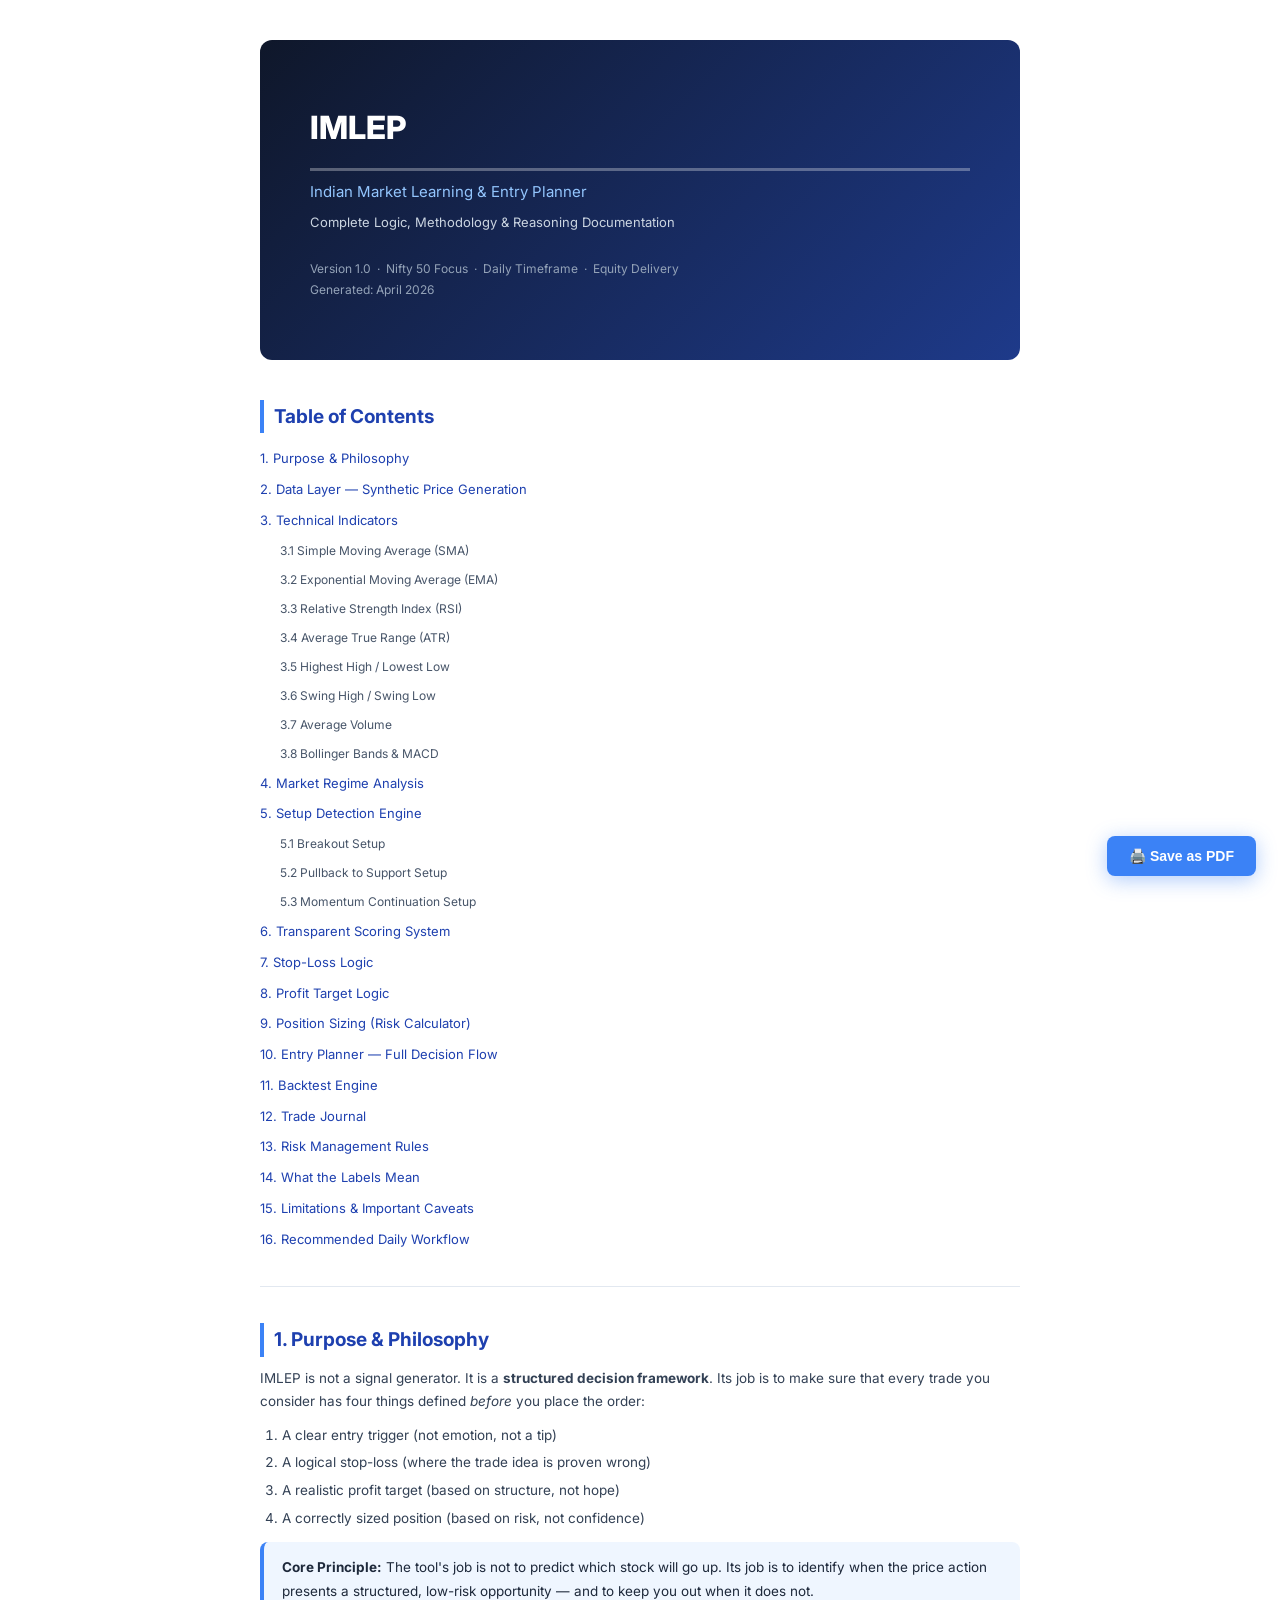
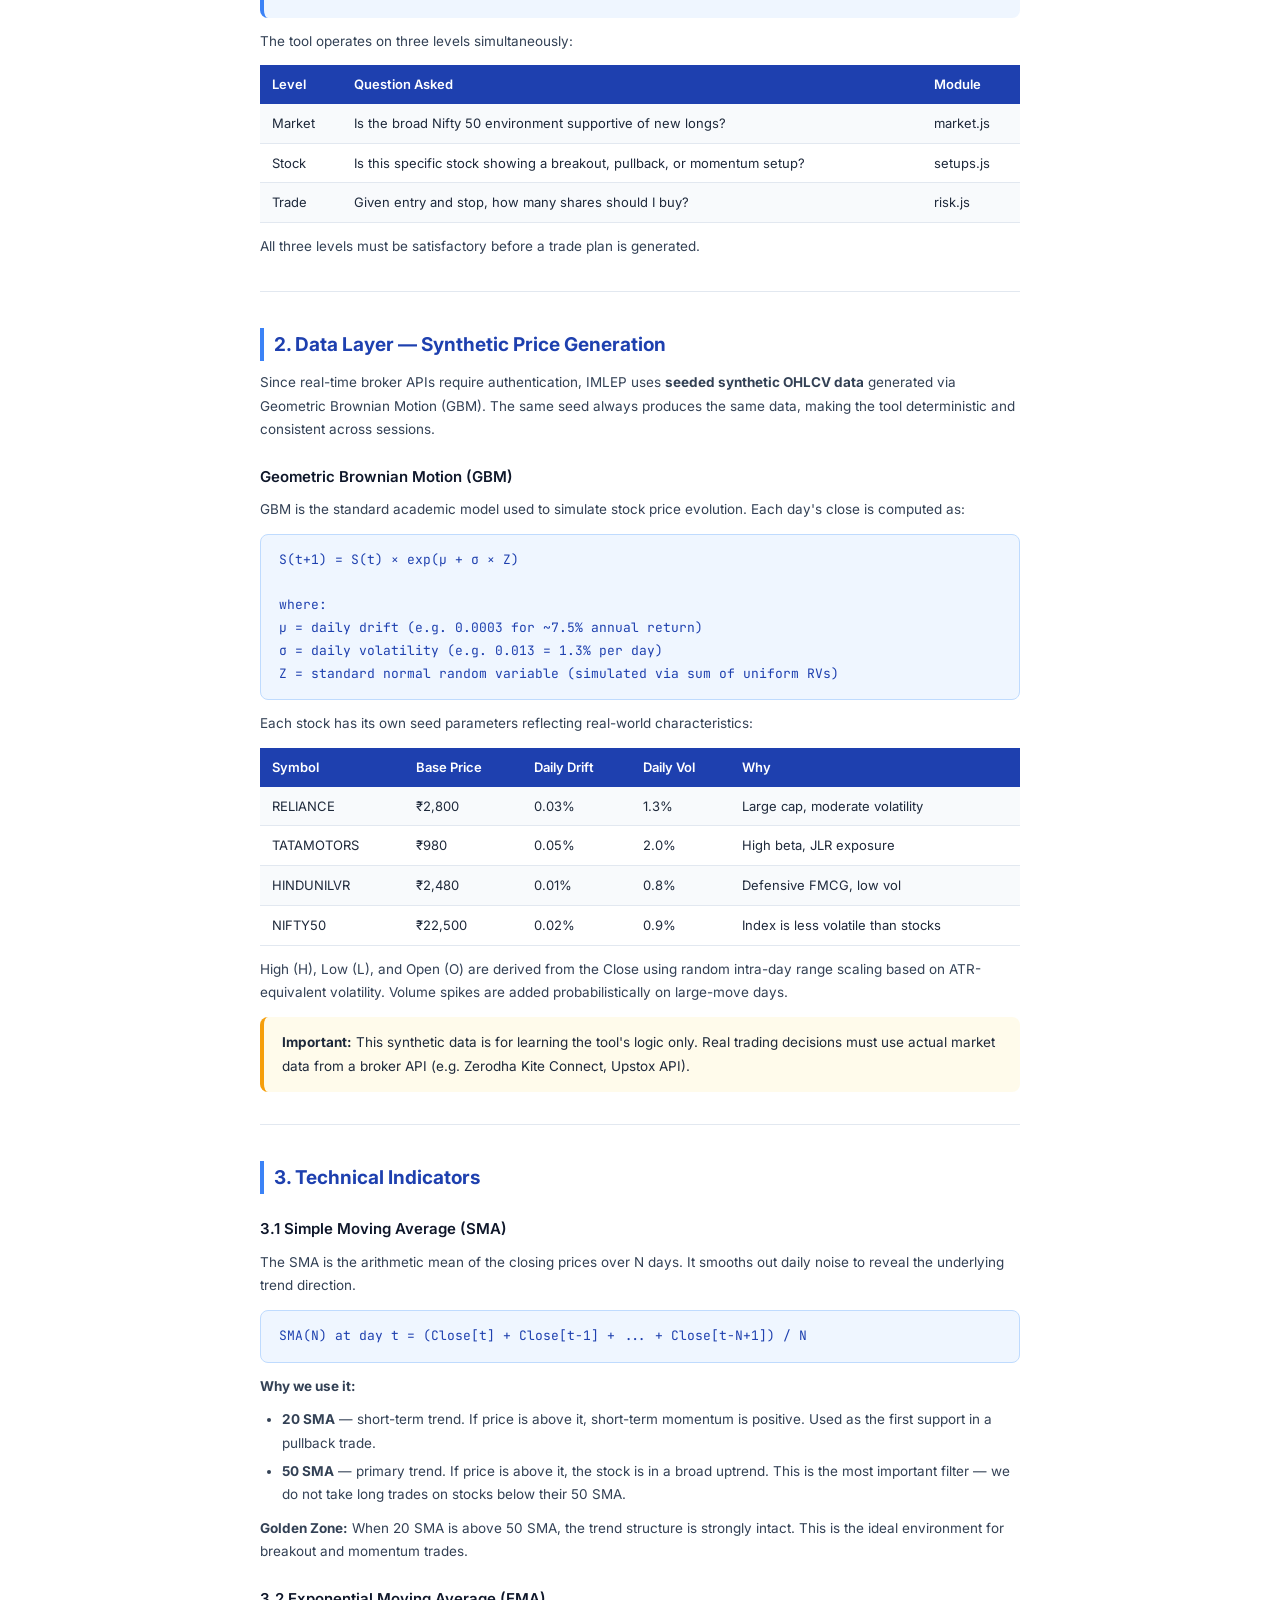
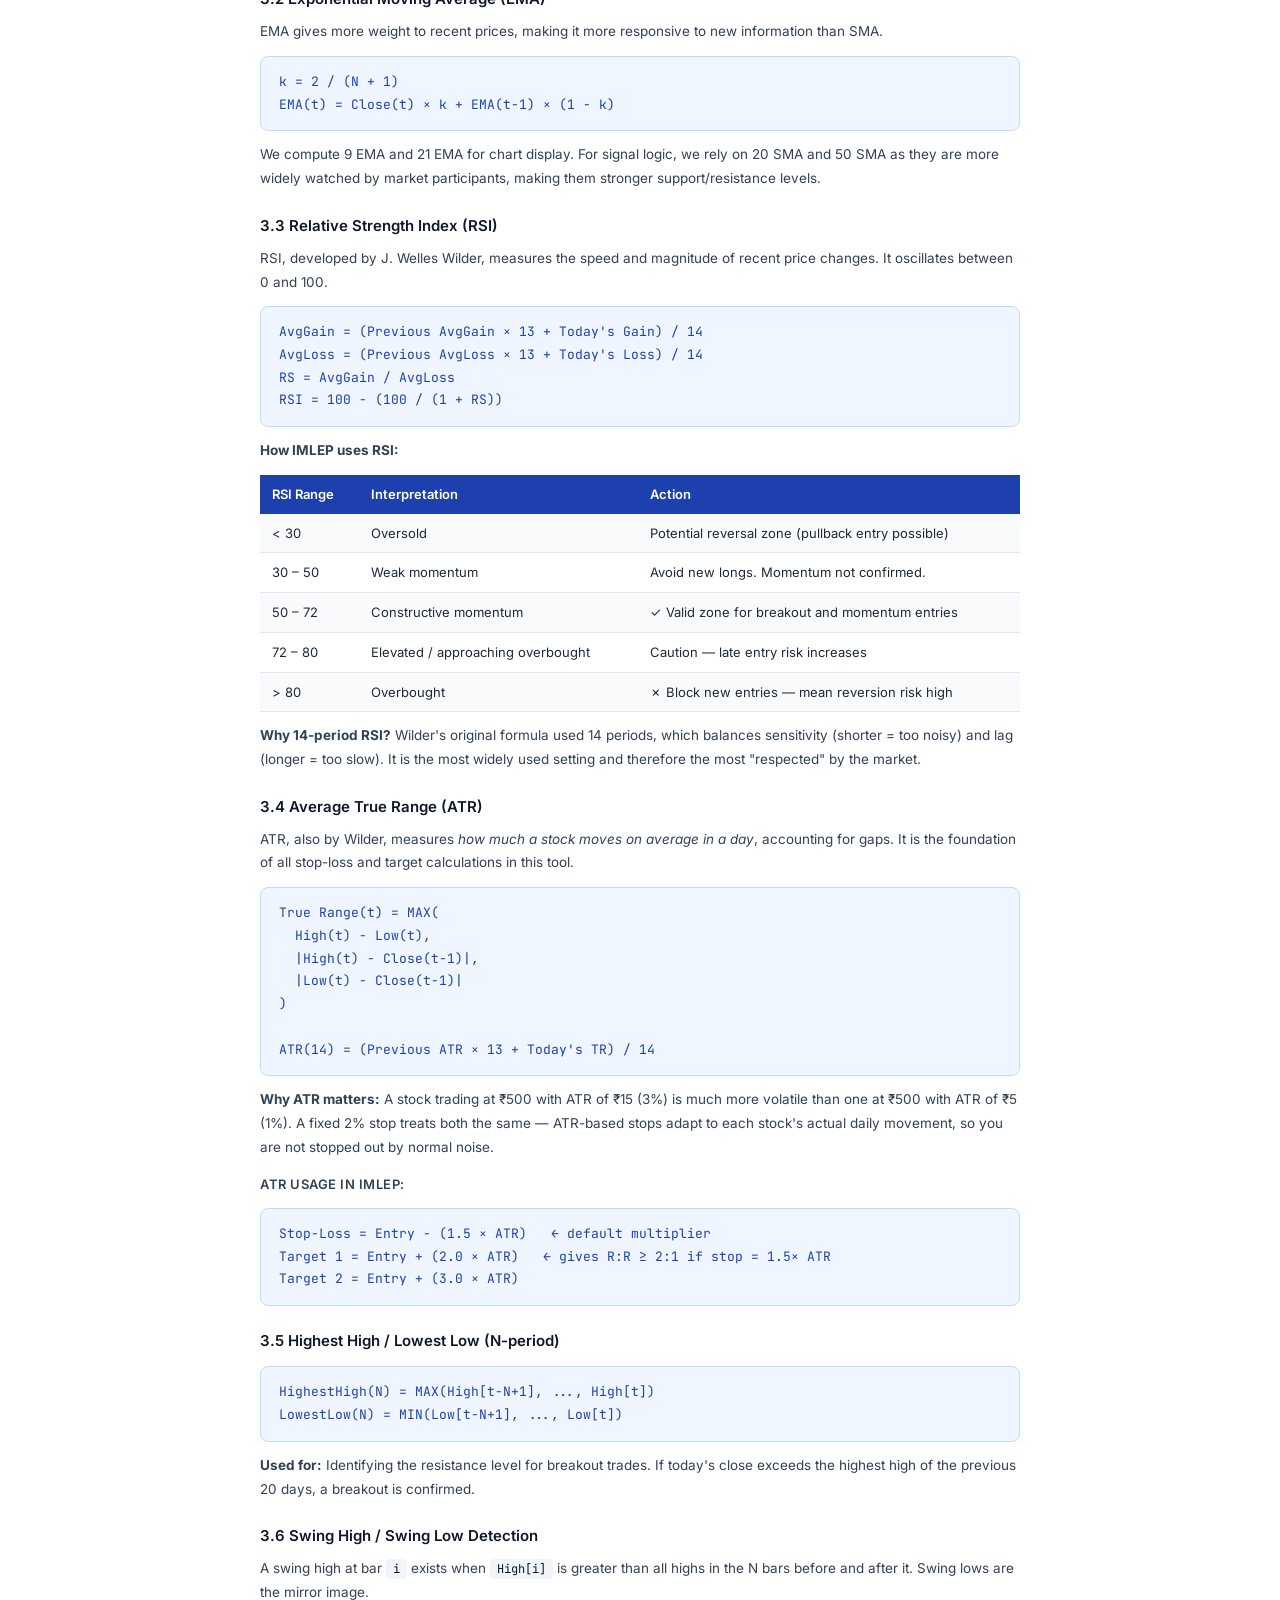
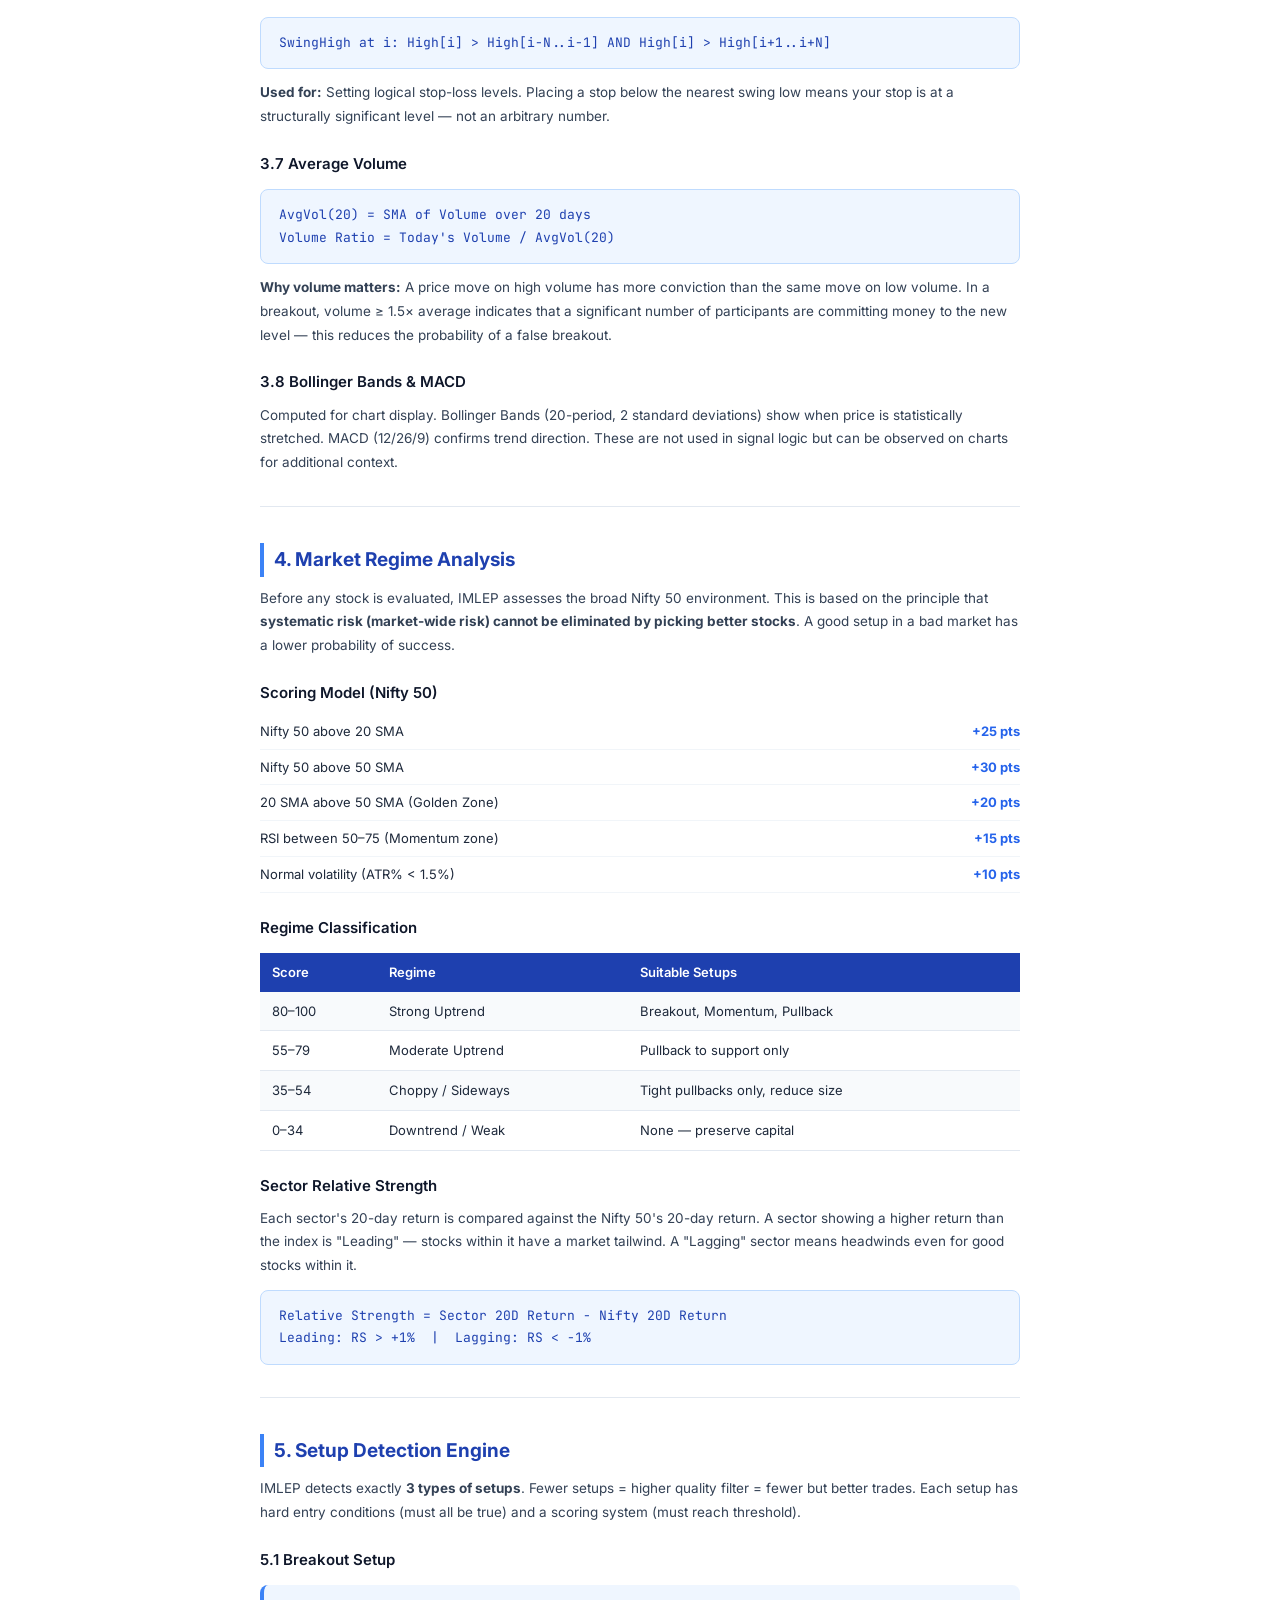
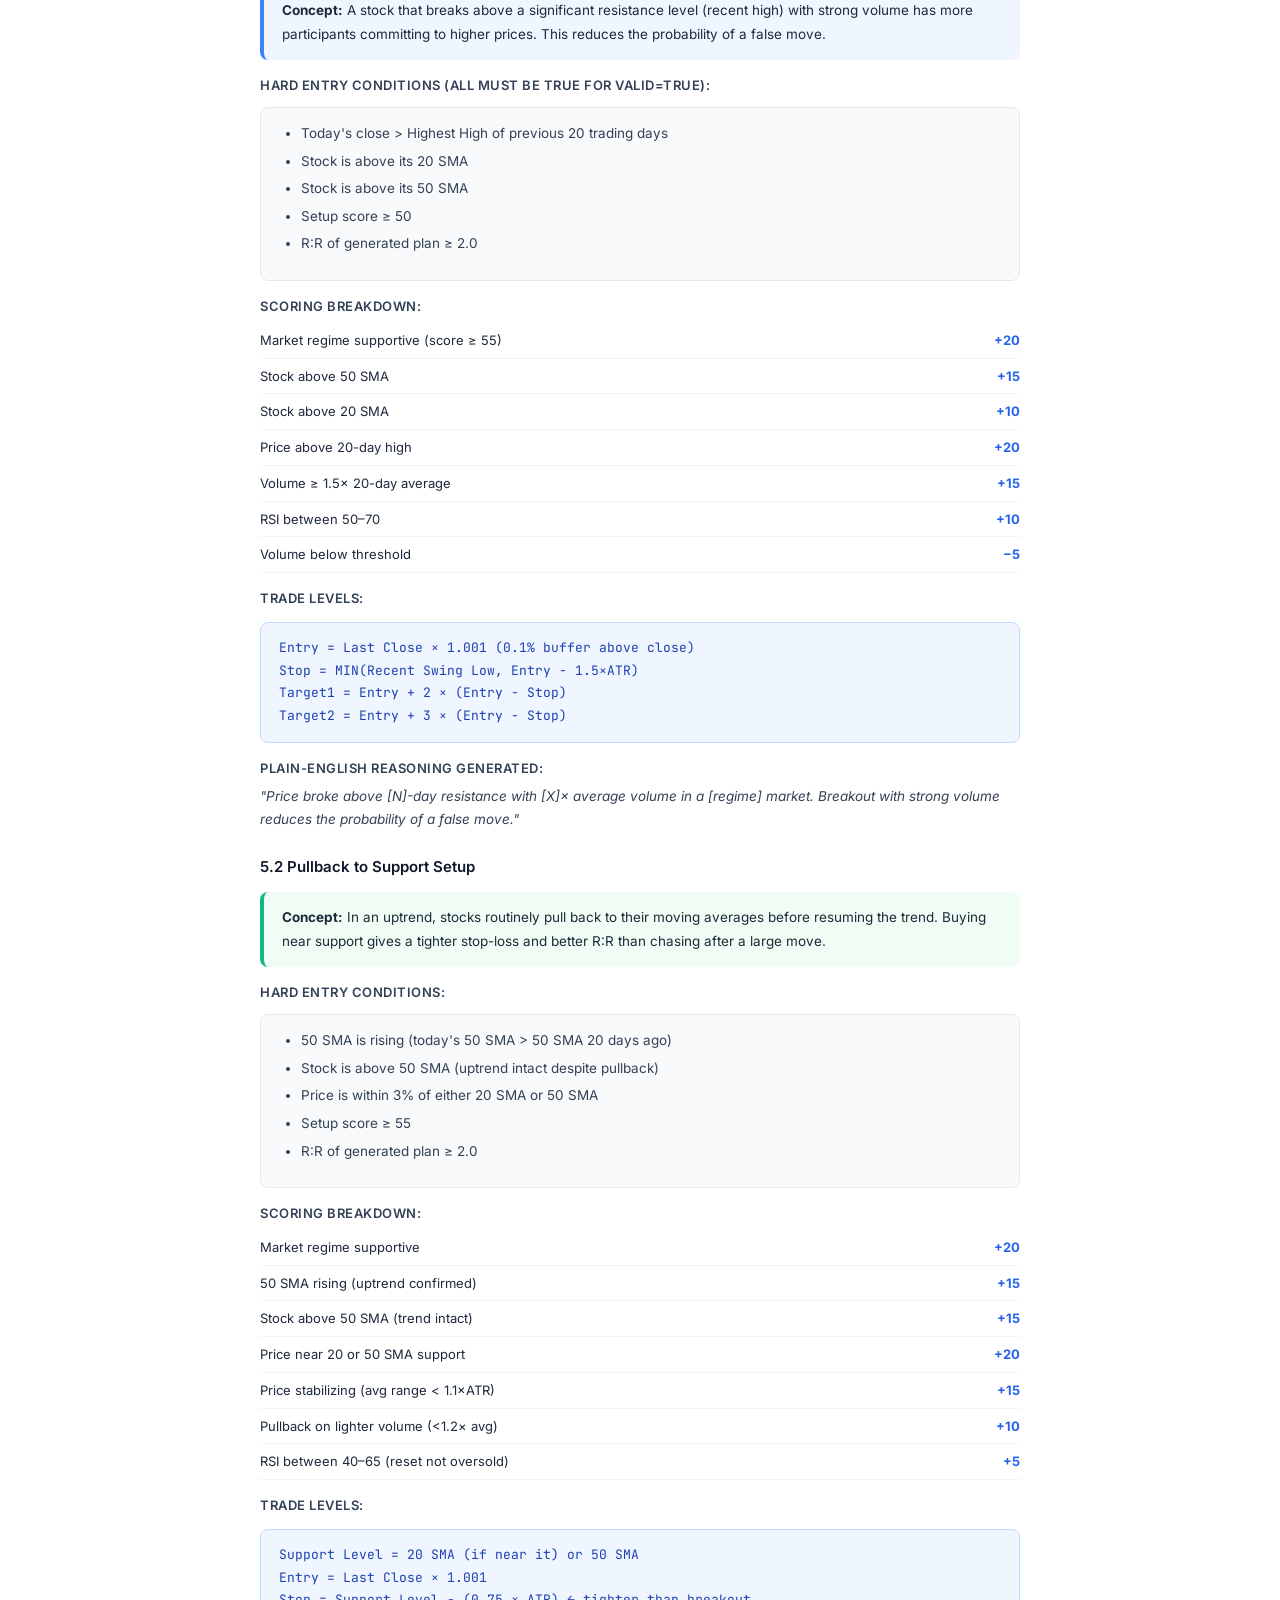
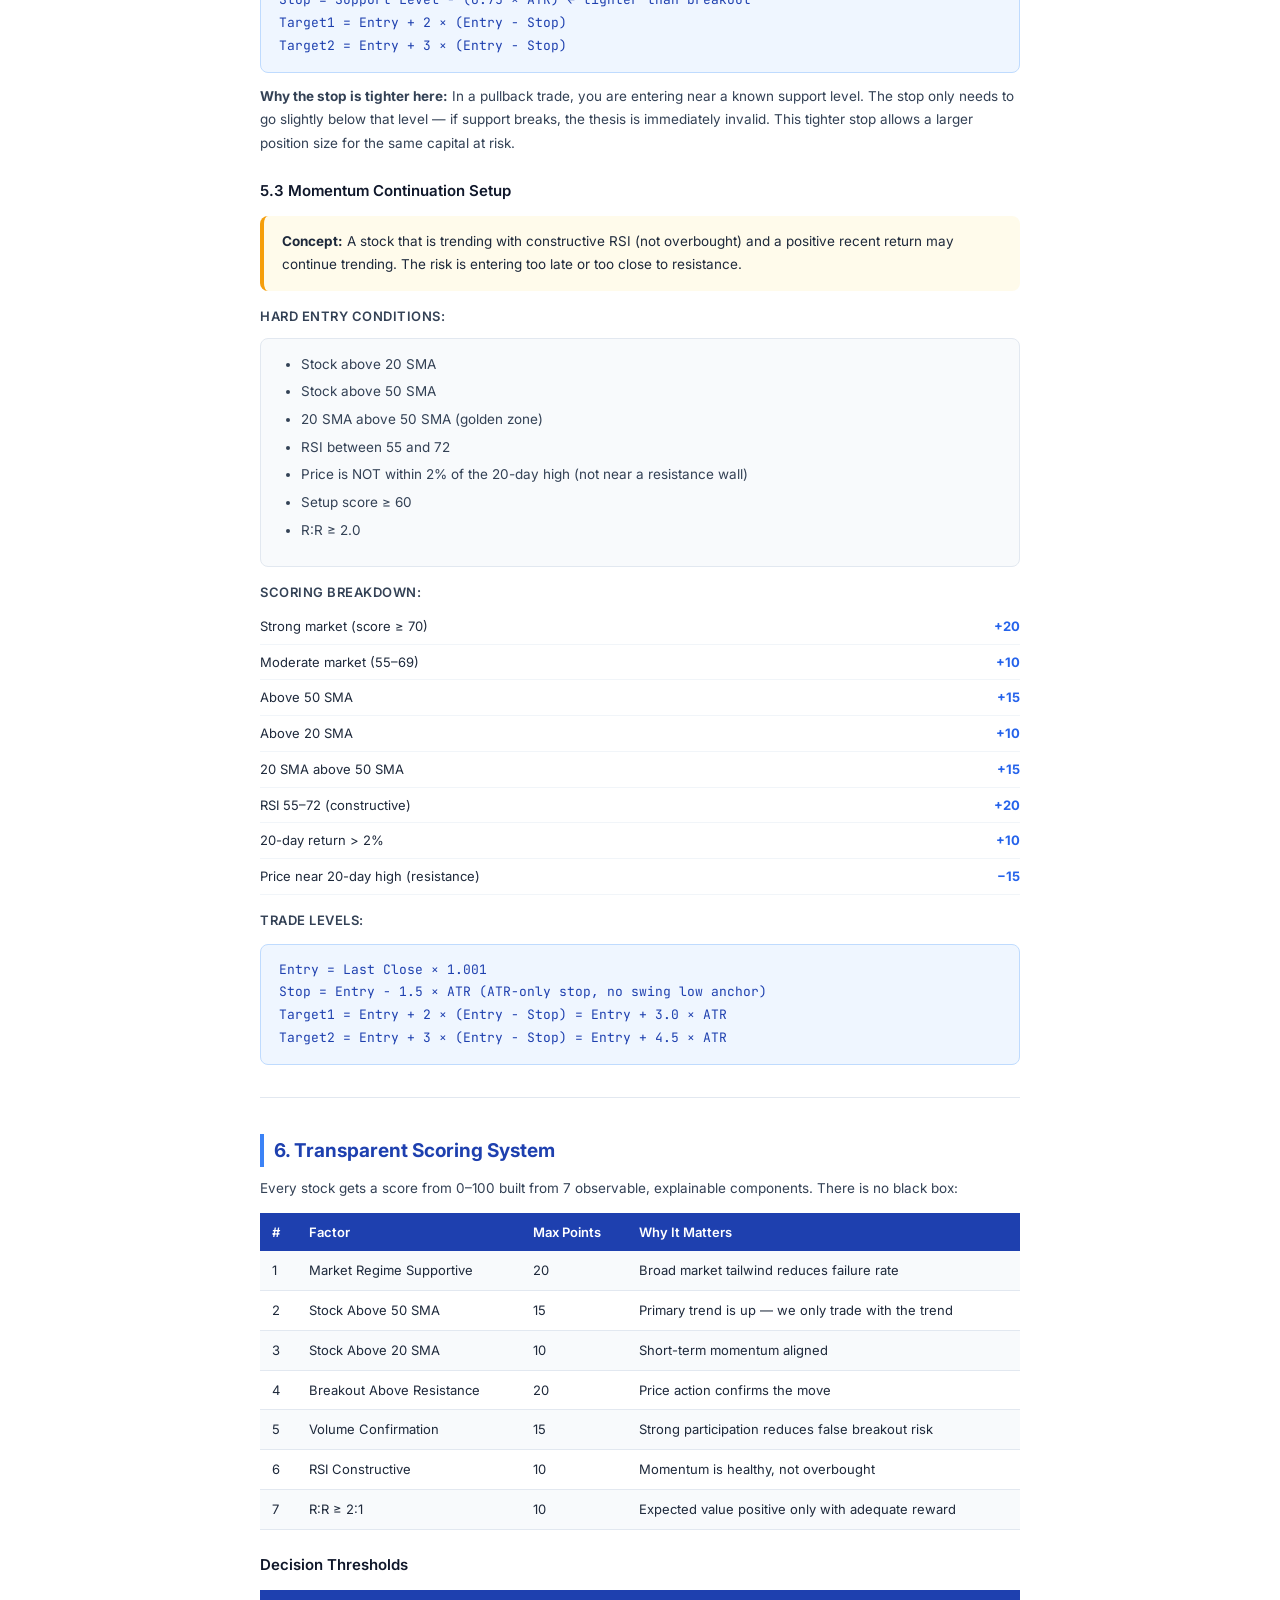
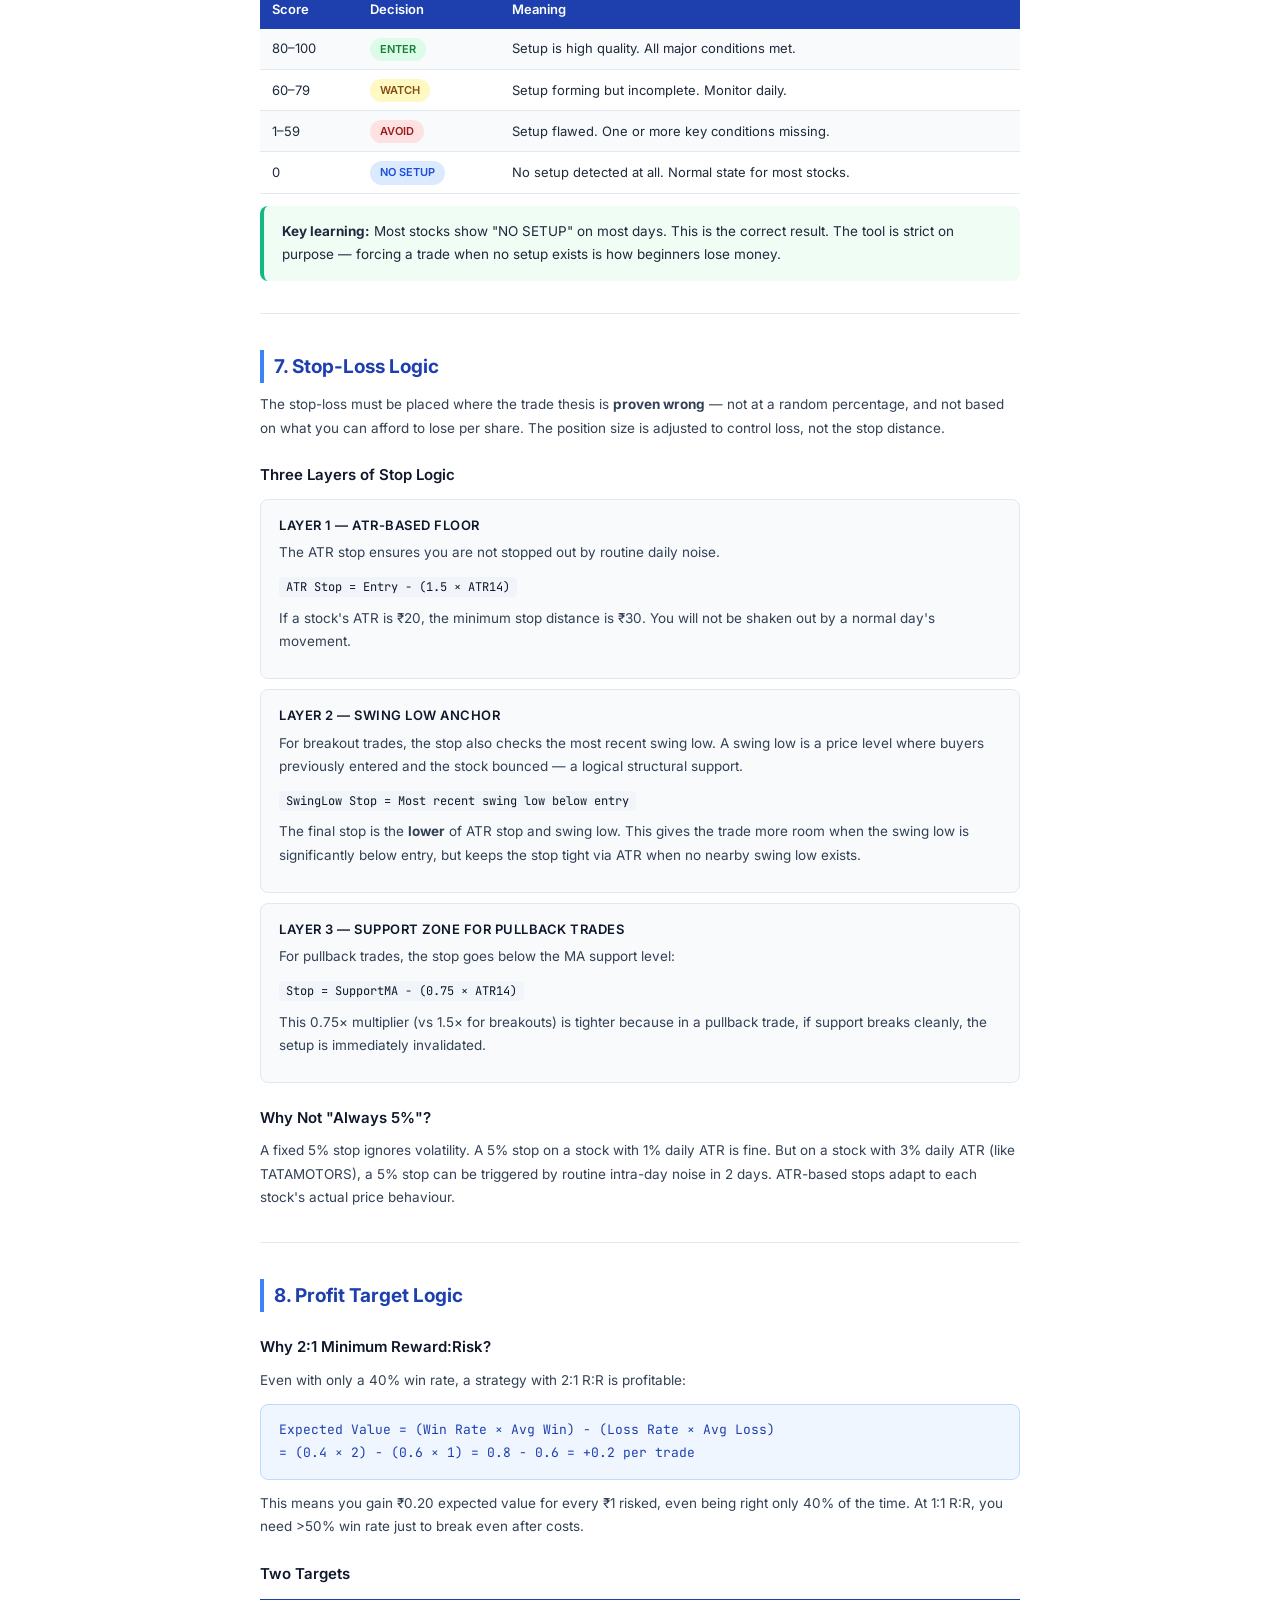
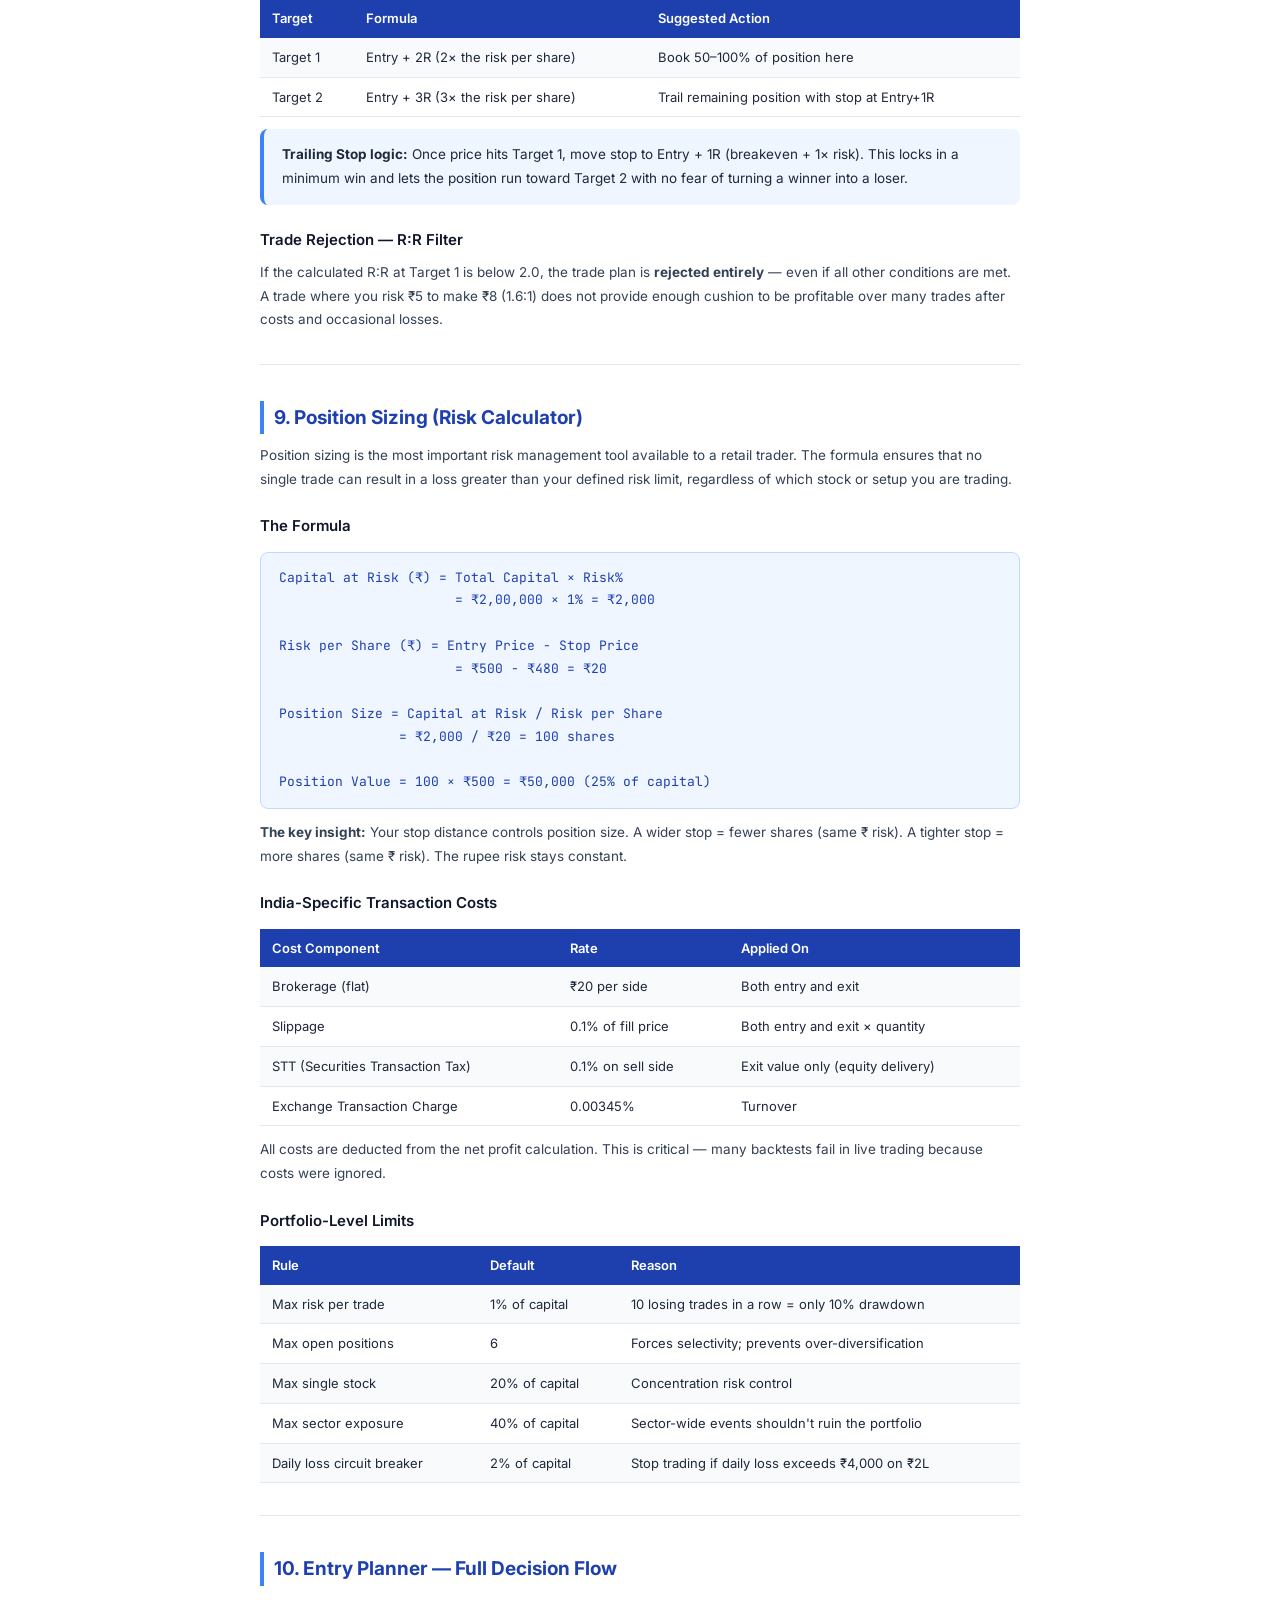
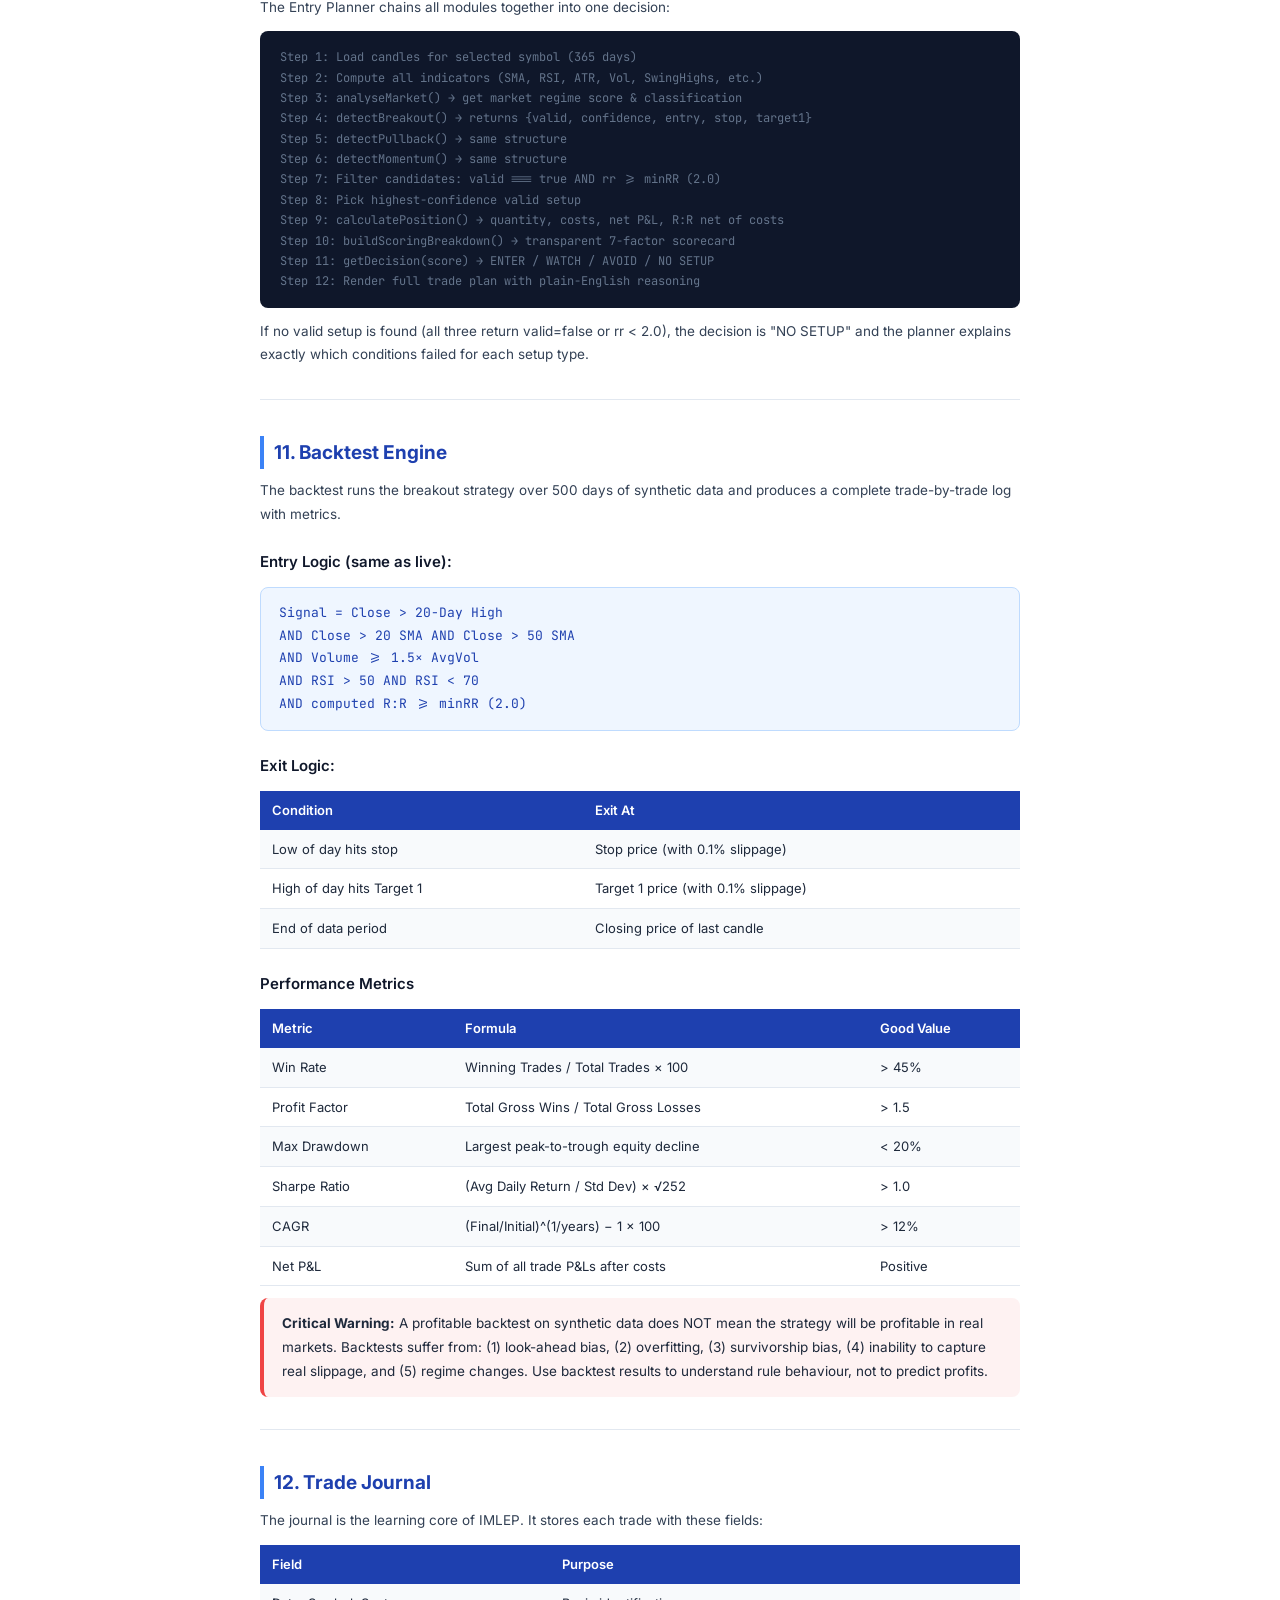
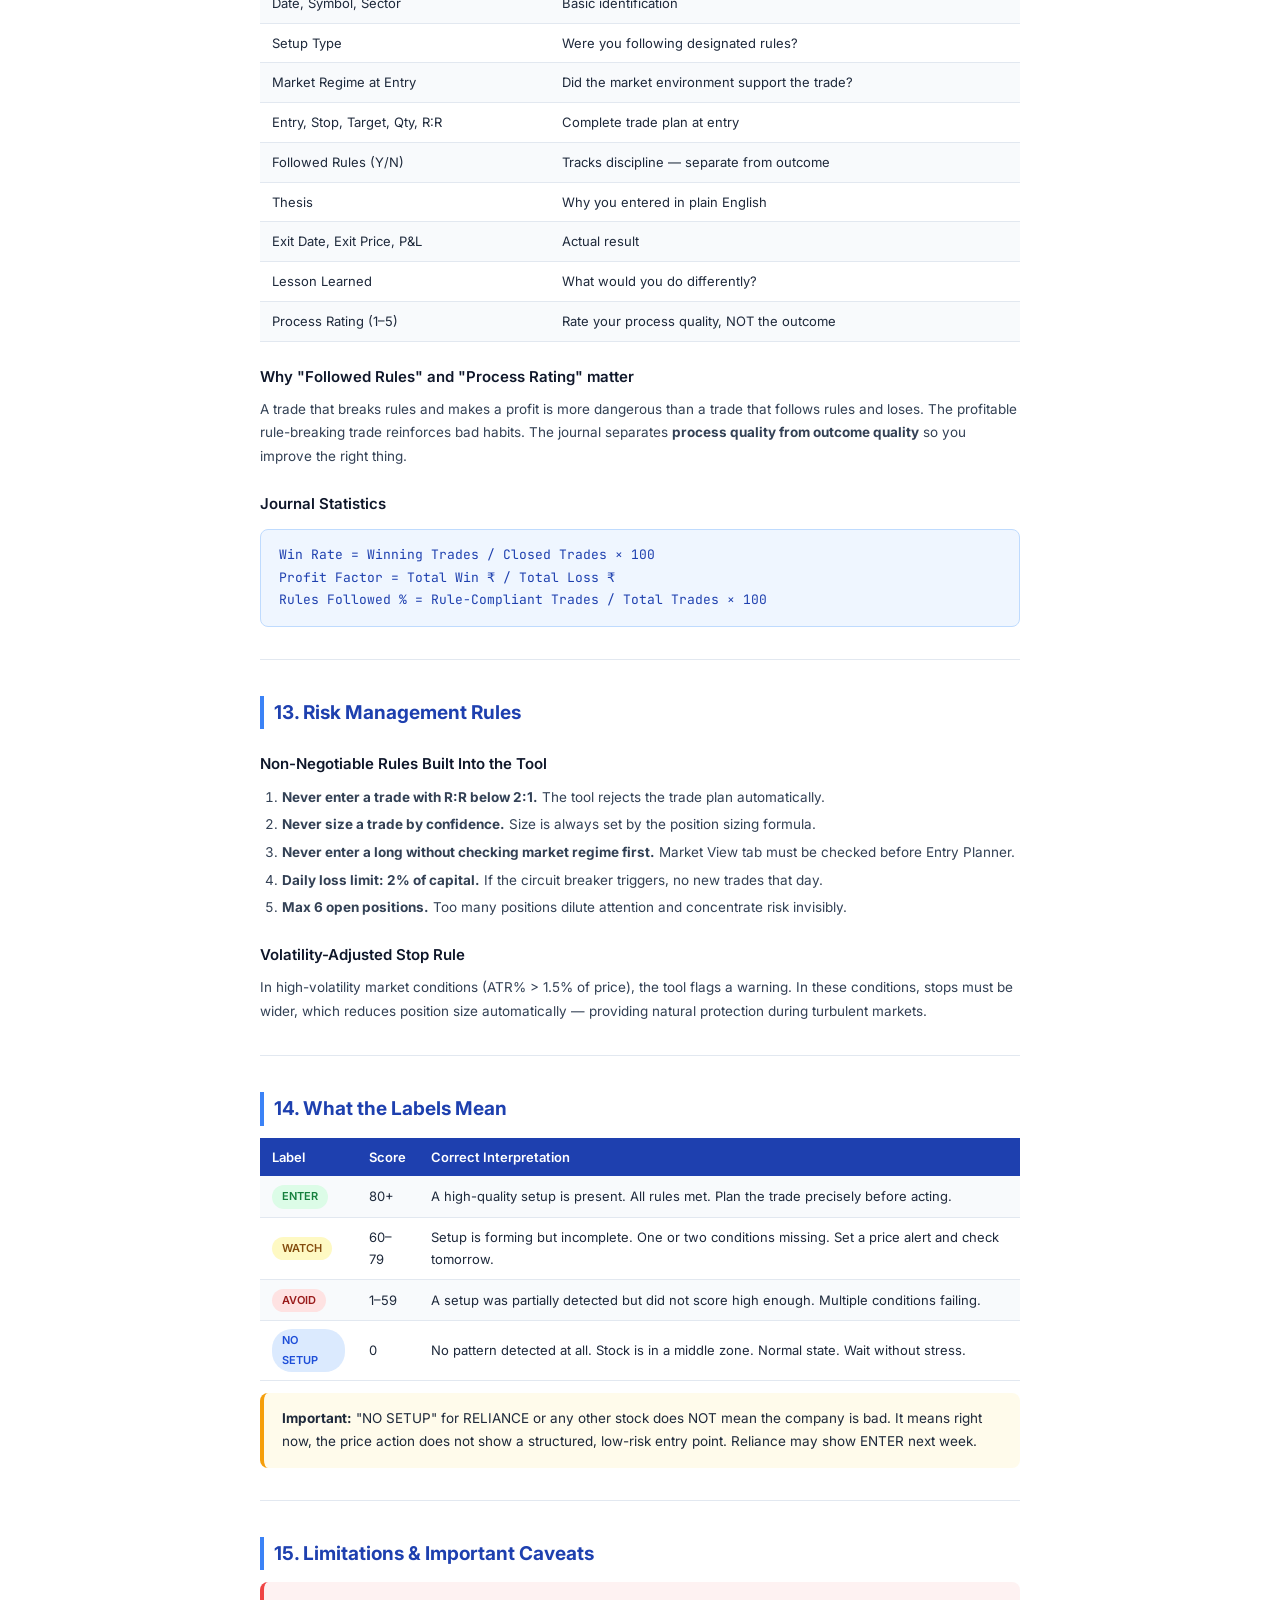
<file: documentation.html>
<!DOCTYPE html>
<html lang="en">
<head>
<meta charset="UTF-8">
<title>IMLEP — Complete Logic & Methodology Documentation</title>
<style>
  @import url('https://fonts.googleapis.com/css2?family=Inter:wght@300;400;500;600;700;800&family=JetBrains+Mono:wght@400;500&display=swap');
  *{box-sizing:border-box;margin:0;padding:0}
  body{font-family:'Inter',sans-serif;background:#fff;color:#1e293b;font-size:13.5px;line-height:1.75}
  .page{max-width:860px;margin:0 auto;padding:40px 50px}
  h1{font-size:28px;font-weight:800;color:#0f172a;border-bottom:3px solid #3b82f6;padding-bottom:12px;margin-bottom:6px}
  h2{font-size:19px;font-weight:700;color:#1e40af;margin:36px 0 10px;padding-left:10px;border-left:4px solid #3b82f6}
  h3{font-size:15px;font-weight:600;color:#0f172a;margin:22px 0 8px}
  h4{font-size:13px;font-weight:600;color:#334155;margin:14px 0 5px;text-transform:uppercase;letter-spacing:.5px}
  p{margin-bottom:10px;color:#334155}
  code{font-family:'JetBrains Mono',monospace;background:#f1f5f9;padding:2px 7px;border-radius:4px;font-size:12px;color:#0f172a}
  pre{background:#0f172a;color:#e2e8f0;padding:16px 20px;border-radius:8px;font-family:'JetBrains Mono',monospace;font-size:12px;line-height:1.7;margin:12px 0;overflow-x:auto}
  pre .c{color:#64748b} pre .kw{color:#93c5fd} pre .fn{color:#6ee7b7} pre .str{color:#fbbf24} pre .num{color:#f87171}
  table{width:100%;border-collapse:collapse;margin:12px 0;font-size:13px}
  th{background:#1e40af;color:#fff;padding:8px 12px;text-align:left;font-weight:600}
  td{padding:8px 12px;border-bottom:1px solid #e2e8f0}
  tr:nth-child(even) td{background:#f8fafc}
  .formula{background:#eff6ff;border:1px solid #bfdbfe;border-radius:8px;padding:14px 18px;margin:12px 0;font-family:'JetBrains Mono',monospace;font-size:13px;color:#1e40af}
  .box{border-radius:8px;padding:14px 18px;margin:12px 0}
  .box.blue{background:#eff6ff;border-left:4px solid #3b82f6}
  .box.green{background:#f0fdf4;border-left:4px solid #10b981}
  .box.amber{background:#fffbeb;border-left:4px solid #f59e0b}
  .box.red{background:#fef2f2;border-left:4px solid #ef4444}
  .cover{background:linear-gradient(135deg,#0f172a,#1e3a8a);color:#fff;padding:60px 50px;margin-bottom:40px;border-radius:12px}
  .cover h1{color:#fff;border-bottom-color:rgba(255,255,255,.3);font-size:32px}
  .cover .sub{font-size:15px;color:#93c5fd;margin-top:8px}
  .cover .meta{margin-top:24px;font-size:12px;color:#94a3b8}
  .toc a{display:block;color:#1e40af;text-decoration:none;padding:4px 0;font-size:13px}
  .toc a:hover{text-decoration:underline}
  .toc .l2{padding-left:20px;font-size:12px;color:#475569}
  .badge{display:inline-block;padding:2px 10px;border-radius:20px;font-size:11px;font-weight:600}
  .badge.enter{background:#dcfce7;color:#15803d}
  .badge.watch{background:#fef9c3;color:#854d0e}
  .badge.avoid{background:#fee2e2;color:#991b1b}
  .badge.blue{background:#dbeafe;color:#1d4ed8}
  ul,ol{padding-left:22px;margin-bottom:10px}
  li{margin-bottom:4px;color:#334155}
  .rule-block{background:#f8fafc;border:1px solid #e2e8f0;border-radius:8px;padding:14px 18px;margin:10px 0}
  .rule-block h4{margin-top:0;color:#0f172a}
  .score-row{display:flex;justify-content:space-between;padding:6px 0;border-bottom:1px solid #f1f5f9;font-size:13px}
  .score-row:last-child{border-bottom:none}
  .pts{font-weight:700;color:#2563eb;min-width:50px;text-align:right}
  @media print{
    body{font-size:12px}
    .page{padding:20px 30px}
    h2{page-break-before:auto}
    pre{font-size:11px}
    .cover{-webkit-print-color-adjust:exact;print-color-adjust:exact}
    table thead{-webkit-print-color-adjust:exact;print-color-adjust:exact}
    .box,.formula,.rule-block{-webkit-print-color-adjust:exact;print-color-adjust:exact}
    @page{margin:1.5cm;size:A4}
  }
  .print-btn{position:fixed;bottom:24px;right:24px;background:#3b82f6;color:#fff;border:none;border-radius:8px;padding:12px 22px;font-size:14px;font-weight:600;cursor:pointer;box-shadow:0 4px 20px rgba(59,130,246,.4)}
  .print-btn:hover{background:#2563eb}
  @media print{.print-btn{display:none}}
  hr{border:none;border-top:1px solid #e2e8f0;margin:32px 0}
</style>
</head>
<body>
<div class="page">

<button class="print-btn" onclick="window.print()">🖨️ Save as PDF</button>

<!-- COVER -->
<div class="cover">
  <h1>IMLEP</h1>
  <div class="sub">Indian Market Learning & Entry Planner</div>
  <div class="sub" style="margin-top:6px;font-size:13px;color:#cbd5e1">Complete Logic, Methodology & Reasoning Documentation</div>
  <div class="meta">
    Version 1.0 &nbsp;·&nbsp; Nifty 50 Focus &nbsp;·&nbsp; Daily Timeframe &nbsp;·&nbsp; Equity Delivery<br>
    Generated: April 2026
  </div>
</div>

<!-- TABLE OF CONTENTS -->
<h2>Table of Contents</h2>
<div class="toc">
  <a href="#s1">1. Purpose & Philosophy</a>
  <a href="#s2">2. Data Layer — Synthetic Price Generation</a>
  <a href="#s3">3. Technical Indicators</a>
  <a class="l2" href="#s3a">3.1 Simple Moving Average (SMA)</a>
  <a class="l2" href="#s3b">3.2 Exponential Moving Average (EMA)</a>
  <a class="l2" href="#s3c">3.3 Relative Strength Index (RSI)</a>
  <a class="l2" href="#s3d">3.4 Average True Range (ATR)</a>
  <a class="l2" href="#s3e">3.5 Highest High / Lowest Low</a>
  <a class="l2" href="#s3f">3.6 Swing High / Swing Low</a>
  <a class="l2" href="#s3g">3.7 Average Volume</a>
  <a class="l2" href="#s3h">3.8 Bollinger Bands & MACD</a>
  <a href="#s4">4. Market Regime Analysis</a>
  <a href="#s5">5. Setup Detection Engine</a>
  <a class="l2" href="#s5a">5.1 Breakout Setup</a>
  <a class="l2" href="#s5b">5.2 Pullback to Support Setup</a>
  <a class="l2" href="#s5c">5.3 Momentum Continuation Setup</a>
  <a href="#s6">6. Transparent Scoring System</a>
  <a href="#s7">7. Stop-Loss Logic</a>
  <a href="#s8">8. Profit Target Logic</a>
  <a href="#s9">9. Position Sizing (Risk Calculator)</a>
  <a href="#s10">10. Entry Planner — Full Decision Flow</a>
  <a href="#s11">11. Backtest Engine</a>
  <a href="#s12">12. Trade Journal</a>
  <a href="#s13">13. Risk Management Rules</a>
  <a href="#s14">14. What the Labels Mean</a>
  <a href="#s15">15. Limitations & Important Caveats</a>
  <a href="#s16">16. Recommended Daily Workflow</a>
</div>

<hr>

<!-- SECTION 1 -->
<h2 id="s1">1. Purpose & Philosophy</h2>

<p>IMLEP is not a signal generator. It is a <strong>structured decision framework</strong>. Its job is to make sure that every trade you consider has four things defined <em>before</em> you place the order:</p>

<ol>
  <li>A clear entry trigger (not emotion, not a tip)</li>
  <li>A logical stop-loss (where the trade idea is proven wrong)</li>
  <li>A realistic profit target (based on structure, not hope)</li>
  <li>A correctly sized position (based on risk, not confidence)</li>
</ol>

<div class="box blue">
  <strong>Core Principle:</strong> The tool's job is not to predict which stock will go up. Its job is to identify when the price action presents a structured, low-risk opportunity — and to keep you out when it does not.
</div>

<p>The tool operates on three levels simultaneously:</p>
<table>
  <tr><th>Level</th><th>Question Asked</th><th>Module</th></tr>
  <tr><td>Market</td><td>Is the broad Nifty 50 environment supportive of new longs?</td><td>market.js</td></tr>
  <tr><td>Stock</td><td>Is this specific stock showing a breakout, pullback, or momentum setup?</td><td>setups.js</td></tr>
  <tr><td>Trade</td><td>Given entry and stop, how many shares should I buy?</td><td>risk.js</td></tr>
</table>

<p>All three levels must be satisfactory before a trade plan is generated.</p>

<hr>

<!-- SECTION 2 -->
<h2 id="s2">2. Data Layer — Synthetic Price Generation</h2>

<p>Since real-time broker APIs require authentication, IMLEP uses <strong>seeded synthetic OHLCV data</strong> generated via Geometric Brownian Motion (GBM). The same seed always produces the same data, making the tool deterministic and consistent across sessions.</p>

<h3>Geometric Brownian Motion (GBM)</h3>
<p>GBM is the standard academic model used to simulate stock price evolution. Each day's close is computed as:</p>

<div class="formula">
  S(t+1) = S(t) × exp(μ + σ × Z)<br><br>
  where:<br>
  μ  = daily drift (e.g. 0.0003 for ~7.5% annual return)<br>
  σ  = daily volatility (e.g. 0.013 = 1.3% per day)<br>
  Z  = standard normal random variable (simulated via sum of uniform RVs)
</div>

<p>Each stock has its own seed parameters reflecting real-world characteristics:</p>
<table>
  <tr><th>Symbol</th><th>Base Price</th><th>Daily Drift</th><th>Daily Vol</th><th>Why</th></tr>
  <tr><td>RELIANCE</td><td>₹2,800</td><td>0.03%</td><td>1.3%</td><td>Large cap, moderate volatility</td></tr>
  <tr><td>TATAMOTORS</td><td>₹980</td><td>0.05%</td><td>2.0%</td><td>High beta, JLR exposure</td></tr>
  <tr><td>HINDUNILVR</td><td>₹2,480</td><td>0.01%</td><td>0.8%</td><td>Defensive FMCG, low vol</td></tr>
  <tr><td>NIFTY50</td><td>₹22,500</td><td>0.02%</td><td>0.9%</td><td>Index is less volatile than stocks</td></tr>
</table>

<p>High (H), Low (L), and Open (O) are derived from the Close using random intra-day range scaling based on ATR-equivalent volatility. Volume spikes are added probabilistically on large-move days.</p>

<div class="box amber">
  <strong>Important:</strong> This synthetic data is for learning the tool's logic only. Real trading decisions must use actual market data from a broker API (e.g. Zerodha Kite Connect, Upstox API).
</div>

<hr>

<!-- SECTION 3 -->
<h2 id="s3">3. Technical Indicators</h2>

<h3 id="s3a">3.1 Simple Moving Average (SMA)</h3>
<p>The SMA is the arithmetic mean of the closing prices over N days. It smooths out daily noise to reveal the underlying trend direction.</p>

<div class="formula">
  SMA(N) at day t = (Close[t] + Close[t-1] + ... + Close[t-N+1]) / N
</div>

<p><strong>Why we use it:</strong></p>
<ul>
  <li><strong>20 SMA</strong> — short-term trend. If price is above it, short-term momentum is positive. Used as the first support in a pullback trade.</li>
  <li><strong>50 SMA</strong> — primary trend. If price is above it, the stock is in a broad uptrend. This is the most important filter — we do not take long trades on stocks below their 50 SMA.</li>
</ul>

<p><strong>Golden Zone:</strong> When 20 SMA is above 50 SMA, the trend structure is strongly intact. This is the ideal environment for breakout and momentum trades.</p>

<h3 id="s3b">3.2 Exponential Moving Average (EMA)</h3>
<p>EMA gives more weight to recent prices, making it more responsive to new information than SMA.</p>

<div class="formula">
  k = 2 / (N + 1)<br>
  EMA(t) = Close(t) × k + EMA(t-1) × (1 - k)
</div>

<p>We compute 9 EMA and 21 EMA for chart display. For signal logic, we rely on 20 SMA and 50 SMA as they are more widely watched by market participants, making them stronger support/resistance levels.</p>

<h3 id="s3c">3.3 Relative Strength Index (RSI)</h3>
<p>RSI, developed by J. Welles Wilder, measures the speed and magnitude of recent price changes. It oscillates between 0 and 100.</p>

<div class="formula">
  AvgGain = (Previous AvgGain × 13 + Today's Gain) / 14<br>
  AvgLoss = (Previous AvgLoss × 13 + Today's Loss) / 14<br>
  RS = AvgGain / AvgLoss<br>
  RSI = 100 − (100 / (1 + RS))
</div>

<p><strong>How IMLEP uses RSI:</strong></p>
<table>
  <tr><th>RSI Range</th><th>Interpretation</th><th>Action</th></tr>
  <tr><td>&lt; 30</td><td>Oversold</td><td>Potential reversal zone (pullback entry possible)</td></tr>
  <tr><td>30 – 50</td><td>Weak momentum</td><td>Avoid new longs. Momentum not confirmed.</td></tr>
  <tr><td>50 – 72</td><td>Constructive momentum</td><td>✓ Valid zone for breakout and momentum entries</td></tr>
  <tr><td>72 – 80</td><td>Elevated / approaching overbought</td><td>Caution — late entry risk increases</td></tr>
  <tr><td>&gt; 80</td><td>Overbought</td><td>✗ Block new entries — mean reversion risk high</td></tr>
</table>

<p><strong>Why 14-period RSI?</strong> Wilder's original formula used 14 periods, which balances sensitivity (shorter = too noisy) and lag (longer = too slow). It is the most widely used setting and therefore the most "respected" by the market.</p>

<h3 id="s3d">3.4 Average True Range (ATR)</h3>
<p>ATR, also by Wilder, measures <em>how much a stock moves on average in a day</em>, accounting for gaps. It is the foundation of all stop-loss and target calculations in this tool.</p>

<div class="formula">
  True Range(t) = MAX(<br>
  &nbsp;&nbsp;High(t) − Low(t),<br>
  &nbsp;&nbsp;|High(t) − Close(t-1)|,<br>
  &nbsp;&nbsp;|Low(t) − Close(t-1)|<br>
  )<br><br>
  ATR(14) = (Previous ATR × 13 + Today's TR) / 14
</div>

<p><strong>Why ATR matters:</strong> A stock trading at ₹500 with ATR of ₹15 (3%) is much more volatile than one at ₹500 with ATR of ₹5 (1%). A fixed 2% stop treats both the same — ATR-based stops adapt to each stock's actual daily movement, so you are not stopped out by normal noise.</p>

<h4>ATR Usage in IMLEP:</h4>
<div class="formula">
  Stop-Loss = Entry − (1.5 × ATR)  &nbsp;&nbsp;← default multiplier<br>
  Target 1  = Entry + (2.0 × ATR)  &nbsp;&nbsp;← gives R:R ≥ 2:1 if stop = 1.5× ATR<br>
  Target 2  = Entry + (3.0 × ATR)
</div>

<h3 id="s3e">3.5 Highest High / Lowest Low (N-period)</h3>
<div class="formula">
  HighestHigh(N) = MAX(High[t-N+1], ..., High[t])<br>
  LowestLow(N)   = MIN(Low[t-N+1], ..., Low[t])
</div>

<p><strong>Used for:</strong> Identifying the resistance level for breakout trades. If today's close exceeds the highest high of the previous 20 days, a breakout is confirmed.</p>

<h3 id="s3f">3.6 Swing High / Swing Low Detection</h3>
<p>A swing high at bar <code>i</code> exists when <code>High[i]</code> is greater than all highs in the N bars before and after it. Swing lows are the mirror image.</p>

<div class="formula">
  SwingHigh at i: High[i] > High[i-N..i-1] AND High[i] > High[i+1..i+N]
</div>

<p><strong>Used for:</strong> Setting logical stop-loss levels. Placing a stop below the nearest swing low means your stop is at a structurally significant level — not an arbitrary number.</p>

<h3 id="s3g">3.7 Average Volume</h3>
<div class="formula">
  AvgVol(20) = SMA of Volume over 20 days<br>
  Volume Ratio = Today's Volume / AvgVol(20)
</div>

<p><strong>Why volume matters:</strong> A price move on high volume has more conviction than the same move on low volume. In a breakout, volume ≥ 1.5× average indicates that a significant number of participants are committing money to the new level — this reduces the probability of a false breakout.</p>

<h3 id="s3h">3.8 Bollinger Bands & MACD</h3>
<p>Computed for chart display. Bollinger Bands (20-period, 2 standard deviations) show when price is statistically stretched. MACD (12/26/9) confirms trend direction. These are not used in signal logic but can be observed on charts for additional context.</p>

<hr>

<!-- SECTION 4 -->
<h2 id="s4">4. Market Regime Analysis</h2>

<p>Before any stock is evaluated, IMLEP assesses the broad Nifty 50 environment. This is based on the principle that <strong>systematic risk (market-wide risk) cannot be eliminated by picking better stocks</strong>. A good setup in a bad market has a lower probability of success.</p>

<h3>Scoring Model (Nifty 50)</h3>
<div class="score-row"><span>Nifty 50 above 20 SMA</span><span class="pts">+25 pts</span></div>
<div class="score-row"><span>Nifty 50 above 50 SMA</span><span class="pts">+30 pts</span></div>
<div class="score-row"><span>20 SMA above 50 SMA (Golden Zone)</span><span class="pts">+20 pts</span></div>
<div class="score-row"><span>RSI between 50–75 (Momentum zone)</span><span class="pts">+15 pts</span></div>
<div class="score-row"><span>Normal volatility (ATR% &lt; 1.5%)</span><span class="pts">+10 pts</span></div>

<h3>Regime Classification</h3>
<table>
  <tr><th>Score</th><th>Regime</th><th>Suitable Setups</th></tr>
  <tr><td>80–100</td><td>Strong Uptrend</td><td>Breakout, Momentum, Pullback</td></tr>
  <tr><td>55–79</td><td>Moderate Uptrend</td><td>Pullback to support only</td></tr>
  <tr><td>35–54</td><td>Choppy / Sideways</td><td>Tight pullbacks only, reduce size</td></tr>
  <tr><td>0–34</td><td>Downtrend / Weak</td><td>None — preserve capital</td></tr>
</table>

<h3>Sector Relative Strength</h3>
<p>Each sector's 20-day return is compared against the Nifty 50's 20-day return. A sector showing a higher return than the index is "Leading" — stocks within it have a market tailwind. A "Lagging" sector means headwinds even for good stocks within it.</p>
<div class="formula">
  Relative Strength = Sector 20D Return − Nifty 20D Return<br>
  Leading: RS > +1% &nbsp;|&nbsp; Lagging: RS < −1%
</div>

<hr>

<!-- SECTION 5 -->
<h2 id="s5">5. Setup Detection Engine</h2>

<p>IMLEP detects exactly <strong>3 types of setups</strong>. Fewer setups = higher quality filter = fewer but better trades. Each setup has hard entry conditions (must all be true) and a scoring system (must reach threshold).</p>

<h3 id="s5a">5.1 Breakout Setup</h3>

<div class="box blue">
  <strong>Concept:</strong> A stock that breaks above a significant resistance level (recent high) with strong volume has more participants committing to higher prices. This reduces the probability of a false move.
</div>

<h4>Hard Entry Conditions (all must be true for valid=true):</h4>
<div class="rule-block">
  <ul>
    <li>Today's close &gt; Highest High of previous 20 trading days</li>
    <li>Stock is above its 20 SMA</li>
    <li>Stock is above its 50 SMA</li>
    <li>Setup score ≥ 50</li>
    <li>R:R of generated plan ≥ 2.0</li>
  </ul>
</div>

<h4>Scoring Breakdown:</h4>
<div class="score-row"><span>Market regime supportive (score ≥ 55)</span><span class="pts">+20</span></div>
<div class="score-row"><span>Stock above 50 SMA</span><span class="pts">+15</span></div>
<div class="score-row"><span>Stock above 20 SMA</span><span class="pts">+10</span></div>
<div class="score-row"><span>Price above 20-day high</span><span class="pts">+20</span></div>
<div class="score-row"><span>Volume ≥ 1.5× 20-day average</span><span class="pts">+15</span></div>
<div class="score-row"><span>RSI between 50–70</span><span class="pts">+10</span></div>
<div class="score-row"><span>Volume below threshold</span><span class="pts">−5</span></div>

<h4>Trade Levels:</h4>
<div class="formula">
  Entry  = Last Close × 1.001  (0.1% buffer above close)<br>
  Stop   = MIN(Recent Swing Low, Entry − 1.5×ATR)<br>
  Target1 = Entry + 2 × (Entry − Stop)<br>
  Target2 = Entry + 3 × (Entry − Stop)
</div>

<h4>Plain-English Reasoning Generated:</h4>
<p><em>"Price broke above [N]-day resistance with [X]× average volume in a [regime] market. Breakout with strong volume reduces the probability of a false move."</em></p>

<h3 id="s5b">5.2 Pullback to Support Setup</h3>

<div class="box green">
  <strong>Concept:</strong> In an uptrend, stocks routinely pull back to their moving averages before resuming the trend. Buying near support gives a tighter stop-loss and better R:R than chasing after a large move.
</div>

<h4>Hard Entry Conditions:</h4>
<div class="rule-block">
  <ul>
    <li>50 SMA is rising (today's 50 SMA &gt; 50 SMA 20 days ago)</li>
    <li>Stock is above 50 SMA (uptrend intact despite pullback)</li>
    <li>Price is within 3% of either 20 SMA or 50 SMA</li>
    <li>Setup score ≥ 55</li>
    <li>R:R of generated plan ≥ 2.0</li>
  </ul>
</div>

<h4>Scoring Breakdown:</h4>
<div class="score-row"><span>Market regime supportive</span><span class="pts">+20</span></div>
<div class="score-row"><span>50 SMA rising (uptrend confirmed)</span><span class="pts">+15</span></div>
<div class="score-row"><span>Stock above 50 SMA (trend intact)</span><span class="pts">+15</span></div>
<div class="score-row"><span>Price near 20 or 50 SMA support</span><span class="pts">+20</span></div>
<div class="score-row"><span>Price stabilizing (avg range &lt; 1.1×ATR)</span><span class="pts">+15</span></div>
<div class="score-row"><span>Pullback on lighter volume (&lt;1.2× avg)</span><span class="pts">+10</span></div>
<div class="score-row"><span>RSI between 40–65 (reset not oversold)</span><span class="pts">+5</span></div>

<h4>Trade Levels:</h4>
<div class="formula">
  Support Level = 20 SMA (if near it) or 50 SMA<br>
  Entry  = Last Close × 1.001<br>
  Stop   = Support Level − (0.75 × ATR)  ← tighter than breakout<br>
  Target1 = Entry + 2 × (Entry − Stop)<br>
  Target2 = Entry + 3 × (Entry − Stop)
</div>

<p><strong>Why the stop is tighter here:</strong> In a pullback trade, you are entering near a known support level. The stop only needs to go slightly below that level — if support breaks, the thesis is immediately invalid. This tighter stop allows a larger position size for the same capital at risk.</p>

<h3 id="s5c">5.3 Momentum Continuation Setup</h3>

<div class="box amber">
  <strong>Concept:</strong> A stock that is trending with constructive RSI (not overbought) and a positive recent return may continue trending. The risk is entering too late or too close to resistance.
</div>

<h4>Hard Entry Conditions:</h4>
<div class="rule-block">
  <ul>
    <li>Stock above 20 SMA</li>
    <li>Stock above 50 SMA</li>
    <li>20 SMA above 50 SMA (golden zone)</li>
    <li>RSI between 55 and 72</li>
    <li>Price is NOT within 2% of the 20-day high (not near a resistance wall)</li>
    <li>Setup score ≥ 60</li>
    <li>R:R ≥ 2.0</li>
  </ul>
</div>

<h4>Scoring Breakdown:</h4>
<div class="score-row"><span>Strong market (score ≥ 70)</span><span class="pts">+20</span></div>
<div class="score-row"><span>Moderate market (55–69)</span><span class="pts">+10</span></div>
<div class="score-row"><span>Above 50 SMA</span><span class="pts">+15</span></div>
<div class="score-row"><span>Above 20 SMA</span><span class="pts">+10</span></div>
<div class="score-row"><span>20 SMA above 50 SMA</span><span class="pts">+15</span></div>
<div class="score-row"><span>RSI 55–72 (constructive)</span><span class="pts">+20</span></div>
<div class="score-row"><span>20-day return &gt; 2%</span><span class="pts">+10</span></div>
<div class="score-row"><span>Price near 20-day high (resistance)</span><span class="pts">−15</span></div>

<h4>Trade Levels:</h4>
<div class="formula">
  Entry  = Last Close × 1.001<br>
  Stop   = Entry − 1.5 × ATR  (ATR-only stop, no swing low anchor)<br>
  Target1 = Entry + 2 × (Entry − Stop) = Entry + 3.0 × ATR<br>
  Target2 = Entry + 3 × (Entry − Stop) = Entry + 4.5 × ATR
</div>

<hr>

<!-- SECTION 6 -->
<h2 id="s6">6. Transparent Scoring System</h2>

<p>Every stock gets a score from 0–100 built from 7 observable, explainable components. There is no black box:</p>

<table>
  <tr><th>#</th><th>Factor</th><th>Max Points</th><th>Why It Matters</th></tr>
  <tr><td>1</td><td>Market Regime Supportive</td><td>20</td><td>Broad market tailwind reduces failure rate</td></tr>
  <tr><td>2</td><td>Stock Above 50 SMA</td><td>15</td><td>Primary trend is up — we only trade with the trend</td></tr>
  <tr><td>3</td><td>Stock Above 20 SMA</td><td>10</td><td>Short-term momentum aligned</td></tr>
  <tr><td>4</td><td>Breakout Above Resistance</td><td>20</td><td>Price action confirms the move</td></tr>
  <tr><td>5</td><td>Volume Confirmation</td><td>15</td><td>Strong participation reduces false breakout risk</td></tr>
  <tr><td>6</td><td>RSI Constructive</td><td>10</td><td>Momentum is healthy, not overbought</td></tr>
  <tr><td>7</td><td>R:R ≥ 2:1</td><td>10</td><td>Expected value positive only with adequate reward</td></tr>
</table>

<h3>Decision Thresholds</h3>
<table>
  <tr><th>Score</th><th>Decision</th><th>Meaning</th></tr>
  <tr><td>80–100</td><td><span class="badge enter">ENTER</span></td><td>Setup is high quality. All major conditions met.</td></tr>
  <tr><td>60–79</td><td><span class="badge watch">WATCH</span></td><td>Setup forming but incomplete. Monitor daily.</td></tr>
  <tr><td>1–59</td><td><span class="badge avoid">AVOID</span></td><td>Setup flawed. One or more key conditions missing.</td></tr>
  <tr><td>0</td><td><span class="badge blue">NO SETUP</span></td><td>No setup detected at all. Normal state for most stocks.</td></tr>
</table>

<div class="box green">
  <strong>Key learning:</strong> Most stocks show "NO SETUP" on most days. This is the correct result. The tool is strict on purpose — forcing a trade when no setup exists is how beginners lose money.
</div>

<hr>

<!-- SECTION 7 -->
<h2 id="s7">7. Stop-Loss Logic</h2>

<p>The stop-loss must be placed where the trade thesis is <strong>proven wrong</strong> — not at a random percentage, and not based on what you can afford to lose per share. The position size is adjusted to control loss, not the stop distance.</p>

<h3>Three Layers of Stop Logic</h3>

<div class="rule-block">
  <h4>Layer 1 — ATR-Based Floor</h4>
  <p>The ATR stop ensures you are not stopped out by routine daily noise.</p>
  <code>ATR Stop = Entry − (1.5 × ATR14)</code>
  <p style="margin-top:8px">If a stock's ATR is ₹20, the minimum stop distance is ₹30. You will not be shaken out by a normal day's movement.</p>
</div>

<div class="rule-block">
  <h4>Layer 2 — Swing Low Anchor</h4>
  <p>For breakout trades, the stop also checks the most recent swing low. A swing low is a price level where buyers previously entered and the stock bounced — a logical structural support.</p>
  <code>SwingLow Stop = Most recent swing low below entry</code>
  <p style="margin-top:8px">The final stop is the <strong>lower</strong> of ATR stop and swing low. This gives the trade more room when the swing low is significantly below entry, but keeps the stop tight via ATR when no nearby swing low exists.</p>
</div>

<div class="rule-block">
  <h4>Layer 3 — Support Zone for Pullback Trades</h4>
  <p>For pullback trades, the stop goes below the MA support level:</p>
  <code>Stop = SupportMA − (0.75 × ATR14)</code>
  <p style="margin-top:8px">This 0.75× multiplier (vs 1.5× for breakouts) is tighter because in a pullback trade, if support breaks cleanly, the setup is immediately invalidated.</p>
</div>

<h3>Why Not "Always 5%"?</h3>
<p>A fixed 5% stop ignores volatility. A 5% stop on a stock with 1% daily ATR is fine. But on a stock with 3% daily ATR (like TATAMOTORS), a 5% stop can be triggered by routine intra-day noise in 2 days. ATR-based stops adapt to each stock's actual price behaviour.</p>

<hr>

<!-- SECTION 8 -->
<h2 id="s8">8. Profit Target Logic</h2>

<h3>Why 2:1 Minimum Reward:Risk?</h3>
<p>Even with only a 40% win rate, a strategy with 2:1 R:R is profitable:</p>
<div class="formula">
  Expected Value = (Win Rate × Avg Win) − (Loss Rate × Avg Loss)<br>
  = (0.4 × 2) − (0.6 × 1) = 0.8 − 0.6 = +0.2 per trade
</div>
<p>This means you gain ₹0.20 expected value for every ₹1 risked, even being right only 40% of the time. At 1:1 R:R, you need >50% win rate just to break even after costs.</p>

<h3>Two Targets</h3>
<table>
  <tr><th>Target</th><th>Formula</th><th>Suggested Action</th></tr>
  <tr><td>Target 1</td><td>Entry + 2R (2× the risk per share)</td><td>Book 50–100% of position here</td></tr>
  <tr><td>Target 2</td><td>Entry + 3R (3× the risk per share)</td><td>Trail remaining position with stop at Entry+1R</td></tr>
</table>

<div class="box blue">
  <strong>Trailing Stop logic:</strong> Once price hits Target 1, move stop to Entry + 1R (breakeven + 1× risk). This locks in a minimum win and lets the position run toward Target 2 with no fear of turning a winner into a loser.
</div>

<h3>Trade Rejection — R:R Filter</h3>
<p>If the calculated R:R at Target 1 is below 2.0, the trade plan is <strong>rejected entirely</strong> — even if all other conditions are met. A trade where you risk ₹5 to make ₹8 (1.6:1) does not provide enough cushion to be profitable over many trades after costs and occasional losses.</p>

<hr>

<!-- SECTION 9 -->
<h2 id="s9">9. Position Sizing (Risk Calculator)</h2>

<p>Position sizing is the most important risk management tool available to a retail trader. The formula ensures that no single trade can result in a loss greater than your defined risk limit, regardless of which stock or setup you are trading.</p>

<h3>The Formula</h3>
<div class="formula">
  Capital at Risk (₹) = Total Capital × Risk%<br>
  &nbsp;&nbsp;&nbsp;&nbsp;&nbsp;&nbsp;&nbsp;&nbsp;&nbsp;&nbsp;&nbsp;&nbsp;&nbsp;&nbsp;&nbsp;&nbsp;&nbsp;&nbsp;&nbsp;&nbsp;&nbsp;&nbsp;= ₹2,00,000 × 1% = ₹2,000<br><br>
  Risk per Share (₹) = Entry Price − Stop Price<br>
  &nbsp;&nbsp;&nbsp;&nbsp;&nbsp;&nbsp;&nbsp;&nbsp;&nbsp;&nbsp;&nbsp;&nbsp;&nbsp;&nbsp;&nbsp;&nbsp;&nbsp;&nbsp;&nbsp;&nbsp;&nbsp;&nbsp;= ₹500 − ₹480 = ₹20<br><br>
  Position Size = Capital at Risk / Risk per Share<br>
  &nbsp;&nbsp;&nbsp;&nbsp;&nbsp;&nbsp;&nbsp;&nbsp;&nbsp;&nbsp;&nbsp;&nbsp;&nbsp;&nbsp;&nbsp;= ₹2,000 / ₹20 = 100 shares<br><br>
  Position Value = 100 × ₹500 = ₹50,000 (25% of capital)
</div>

<p><strong>The key insight:</strong> Your stop distance controls position size. A wider stop = fewer shares (same ₹ risk). A tighter stop = more shares (same ₹ risk). The rupee risk stays constant.</p>

<h3>India-Specific Transaction Costs</h3>
<table>
  <tr><th>Cost Component</th><th>Rate</th><th>Applied On</th></tr>
  <tr><td>Brokerage (flat)</td><td>₹20 per side</td><td>Both entry and exit</td></tr>
  <tr><td>Slippage</td><td>0.1% of fill price</td><td>Both entry and exit × quantity</td></tr>
  <tr><td>STT (Securities Transaction Tax)</td><td>0.1% on sell side</td><td>Exit value only (equity delivery)</td></tr>
  <tr><td>Exchange Transaction Charge</td><td>0.00345%</td><td>Turnover</td></tr>
</table>

<p>All costs are deducted from the net profit calculation. This is critical — many backtests fail in live trading because costs were ignored.</p>

<h3>Portfolio-Level Limits</h3>
<table>
  <tr><th>Rule</th><th>Default</th><th>Reason</th></tr>
  <tr><td>Max risk per trade</td><td>1% of capital</td><td>10 losing trades in a row = only 10% drawdown</td></tr>
  <tr><td>Max open positions</td><td>6</td><td>Forces selectivity; prevents over-diversification</td></tr>
  <tr><td>Max single stock</td><td>20% of capital</td><td>Concentration risk control</td></tr>
  <tr><td>Max sector exposure</td><td>40% of capital</td><td>Sector-wide events shouldn't ruin the portfolio</td></tr>
  <tr><td>Daily loss circuit breaker</td><td>2% of capital</td><td>Stop trading if daily loss exceeds ₹4,000 on ₹2L</td></tr>
</table>

<hr>

<!-- SECTION 10 -->
<h2 id="s10">10. Entry Planner — Full Decision Flow</h2>

<p>The Entry Planner chains all modules together into one decision:</p>

<pre>
<span class="c">Step 1: Load candles for selected symbol (365 days)</span>
<span class="c">Step 2: Compute all indicators (SMA, RSI, ATR, Vol, SwingHighs, etc.)</span>
<span class="c">Step 3: analyseMarket() → get market regime score &amp; classification</span>
<span class="c">Step 4: detectBreakout() → returns {valid, confidence, entry, stop, target1}</span>
<span class="c">Step 5: detectPullback() → same structure</span>
<span class="c">Step 6: detectMomentum() → same structure</span>
<span class="c">Step 7: Filter candidates: valid === true AND rr >= minRR (2.0)</span>
<span class="c">Step 8: Pick highest-confidence valid setup</span>
<span class="c">Step 9: calculatePosition() → quantity, costs, net P&L, R:R net of costs</span>
<span class="c">Step 10: buildScoringBreakdown() → transparent 7-factor scorecard</span>
<span class="c">Step 11: getDecision(score) → ENTER / WATCH / AVOID / NO SETUP</span>
<span class="c">Step 12: Render full trade plan with plain-English reasoning</span>
</pre>

<p>If no valid setup is found (all three return valid=false or rr &lt; 2.0), the decision is "NO SETUP" and the planner explains exactly which conditions failed for each setup type.</p>

<hr>

<!-- SECTION 11 -->
<h2 id="s11">11. Backtest Engine</h2>

<p>The backtest runs the breakout strategy over 500 days of synthetic data and produces a complete trade-by-trade log with metrics.</p>

<h3>Entry Logic (same as live):</h3>
<div class="formula">
  Signal = Close > 20-Day High<br>
        AND Close > 20 SMA AND Close > 50 SMA<br>
        AND Volume >= 1.5× AvgVol<br>
        AND RSI > 50 AND RSI &lt; 70<br>
        AND computed R:R >= minRR (2.0)
</div>

<h3>Exit Logic:</h3>
<table>
  <tr><th>Condition</th><th>Exit At</th></tr>
  <tr><td>Low of day hits stop</td><td>Stop price (with 0.1% slippage)</td></tr>
  <tr><td>High of day hits Target 1</td><td>Target 1 price (with 0.1% slippage)</td></tr>
  <tr><td>End of data period</td><td>Closing price of last candle</td></tr>
</table>

<h3>Performance Metrics</h3>
<table>
  <tr><th>Metric</th><th>Formula</th><th>Good Value</th></tr>
  <tr><td>Win Rate</td><td>Winning Trades / Total Trades × 100</td><td>&gt; 45%</td></tr>
  <tr><td>Profit Factor</td><td>Total Gross Wins / Total Gross Losses</td><td>&gt; 1.5</td></tr>
  <tr><td>Max Drawdown</td><td>Largest peak-to-trough equity decline</td><td>&lt; 20%</td></tr>
  <tr><td>Sharpe Ratio</td><td>(Avg Daily Return / Std Dev) × √252</td><td>&gt; 1.0</td></tr>
  <tr><td>CAGR</td><td>(Final/Initial)^(1/years) − 1 × 100</td><td>&gt; 12%</td></tr>
  <tr><td>Net P&L</td><td>Sum of all trade P&Ls after costs</td><td>Positive</td></tr>
</table>

<div class="box red">
  <strong>Critical Warning:</strong> A profitable backtest on synthetic data does NOT mean the strategy will be profitable in real markets. Backtests suffer from: (1) look-ahead bias, (2) overfitting, (3) survivorship bias, (4) inability to capture real slippage, and (5) regime changes. Use backtest results to understand rule behaviour, not to predict profits.
</div>

<hr>

<!-- SECTION 12 -->
<h2 id="s12">12. Trade Journal</h2>

<p>The journal is the learning core of IMLEP. It stores each trade with these fields:</p>

<table>
  <tr><th>Field</th><th>Purpose</th></tr>
  <tr><td>Date, Symbol, Sector</td><td>Basic identification</td></tr>
  <tr><td>Setup Type</td><td>Were you following designated rules?</td></tr>
  <tr><td>Market Regime at Entry</td><td>Did the market environment support the trade?</td></tr>
  <tr><td>Entry, Stop, Target, Qty, R:R</td><td>Complete trade plan at entry</td></tr>
  <tr><td>Followed Rules (Y/N)</td><td>Tracks discipline — separate from outcome</td></tr>
  <tr><td>Thesis</td><td>Why you entered in plain English</td></tr>
  <tr><td>Exit Date, Exit Price, P&L</td><td>Actual result</td></tr>
  <tr><td>Lesson Learned</td><td>What would you do differently?</td></tr>
  <tr><td>Process Rating (1–5)</td><td>Rate your process quality, NOT the outcome</td></tr>
</table>

<h3>Why "Followed Rules" and "Process Rating" matter</h3>
<p>A trade that breaks rules and makes a profit is more dangerous than a trade that follows rules and loses. The profitable rule-breaking trade reinforces bad habits. The journal separates <strong>process quality from outcome quality</strong> so you improve the right thing.</p>

<h3>Journal Statistics</h3>
<div class="formula">
  Win Rate = Winning Trades / Closed Trades × 100<br>
  Profit Factor = Total Win ₹ / Total Loss ₹<br>
  Rules Followed % = Rule-Compliant Trades / Total Trades × 100
</div>

<hr>

<!-- SECTION 13 -->
<h2 id="s13">13. Risk Management Rules</h2>

<h3>Non-Negotiable Rules Built Into the Tool</h3>
<ol>
  <li><strong>Never enter a trade with R:R below 2:1.</strong> The tool rejects the trade plan automatically.</li>
  <li><strong>Never size a trade by confidence.</strong> Size is always set by the position sizing formula.</li>
  <li><strong>Never enter a long without checking market regime first.</strong> Market View tab must be checked before Entry Planner.</li>
  <li><strong>Daily loss limit: 2% of capital.</strong> If the circuit breaker triggers, no new trades that day.</li>
  <li><strong>Max 6 open positions.</strong> Too many positions dilute attention and concentrate risk invisibly.</li>
</ol>

<h3>Volatility-Adjusted Stop Rule</h3>
<p>In high-volatility market conditions (ATR% &gt; 1.5% of price), the tool flags a warning. In these conditions, stops must be wider, which reduces position size automatically — providing natural protection during turbulent markets.</p>

<hr>

<!-- SECTION 14 -->
<h2 id="s14">14. What the Labels Mean</h2>

<table>
  <tr><th>Label</th><th>Score</th><th>Correct Interpretation</th></tr>
  <tr><td><span class="badge enter">ENTER</span></td><td>80+</td><td>A high-quality setup is present. All rules met. Plan the trade precisely before acting.</td></tr>
  <tr><td><span class="badge watch">WATCH</span></td><td>60–79</td><td>Setup is forming but incomplete. One or two conditions missing. Set a price alert and check tomorrow.</td></tr>
  <tr><td><span class="badge avoid">AVOID</span></td><td>1–59</td><td>A setup was partially detected but did not score high enough. Multiple conditions failing.</td></tr>
  <tr><td><span class="badge blue">NO SETUP</span></td><td>0</td><td>No pattern detected at all. Stock is in a middle zone. Normal state. Wait without stress.</td></tr>
</table>

<div class="box amber">
  <strong>Important:</strong> "NO SETUP" for RELIANCE or any other stock does NOT mean the company is bad. It means right now, the price action does not show a structured, low-risk entry point. Reliance may show ENTER next week.
</div>

<hr>

<!-- SECTION 15 -->
<h2 id="s15">15. Limitations & Important Caveats</h2>

<div class="box red">
  <h3 style="color:#991b1b;margin-bottom:10px">Read This Before Using Real Money</h3>
  <ul>
    <li><strong>Synthetic data is not real market data.</strong> Results shown in the app use simulated prices. Signals on real data will differ.</li>
    <li><strong>No setup guarantees profit.</strong> Even a perfect 90/100 score can result in a loss. The market always has the final say.</li>
    <li><strong>Past backtests do not predict future performance.</strong> Markets change regimes, volatility patterns change, and profitable rules can stop working.</li>
    <li><strong>Gaps and circuit filters are not modelled.</strong> In real markets, stocks can gap below your stop-loss, making your actual loss larger than calculated.</li>
    <li><strong>This tool does not account for fundamental analysis.</strong> A technically sound setup on a fundamentally weak company (high debt, falling earnings) carries additional risk not captured by price patterns.</li>
    <li><strong>SEBI regulations apply.</strong> For Indian markets, you must trade within your broker's API framework. This tool is for personal decision-making support, not automated algo trading.</li>
    <li><strong>Start with paper trading.</strong> Use the Journal to track hypothetical trades before committing real capital. Validate that the tool's signals make sense in real market conditions.</li>
  </ul>
</div>

<hr>

<!-- SECTION 16 -->
<h2 id="s16">16. Recommended Daily Workflow</h2>

<p>Follow this sequence every trading day to use the tool correctly:</p>

<table>
  <tr><th>Step</th><th>Tab</th><th>Action</th><th>Decision Gate</th></tr>
  <tr><td>1</td><td>Market View</td><td>Check Nifty 50 regime and sector strength</td><td>If regime is Choppy or Weak → stop here. No new trades.</td></tr>
  <tr><td>2</td><td>Watchlist</td><td>See which stocks show ENTER or WATCH badges</td><td>Only pursue stocks where sector is Leading or In-line</td></tr>
  <tr><td>3</td><td>Watchlist</td><td>Click the best candidate. Review its price and RSI charts</td><td>Confirm visually that the chart looks consistent with the signal</td></tr>
  <tr><td>4</td><td>Entry Planner</td><td>Select the stock. Generate the full trade plan.</td><td>Check: Is R:R ≥ 2? Does the reasoning make sense? Is stop logical?</td></tr>
  <tr><td>5</td><td>Risk Calculator</td><td>Input your actual capital and verify position size</td><td>Is position value &lt; 20% of capital? Is risk &lt; 1%?</td></tr>
  <tr><td>6</td><td>—</td><td>Place the trade with a limit order at entry price</td><td>Set a price alert at stop-loss level immediately</td></tr>
  <tr><td>7</td><td>Trade Journal</td><td>Log the trade before market close</td><td>Write the thesis in plain English while it is fresh</td></tr>
  <tr><td>8</td><td>Trade Journal</td><td>Record outcome when trade closes</td><td>Write the lesson, rate the process (1–5), not the result</td></tr>
</table>

<div class="box green">
  <strong>The goal of this workflow:</strong> Never enter a trade without a pre-defined stop-loss, target, and position size. The professional edge is not in predicting where a stock goes — it is in having a complete plan before you act, and executing it without emotion.
</div>

<hr>
<p style="text-align:center;color:#94a3b8;font-size:12px;margin-top:24px">
  IMLEP v1.0 &nbsp;·&nbsp; Indian Market Learning &amp; Entry Planner &nbsp;·&nbsp; For Educational Use Only<br>
  This document does not constitute investment advice. All trading involves risk. Consult a SEBI-registered advisor for personal investment guidance.
</p>

</div>
</body>
</html>
</file>
